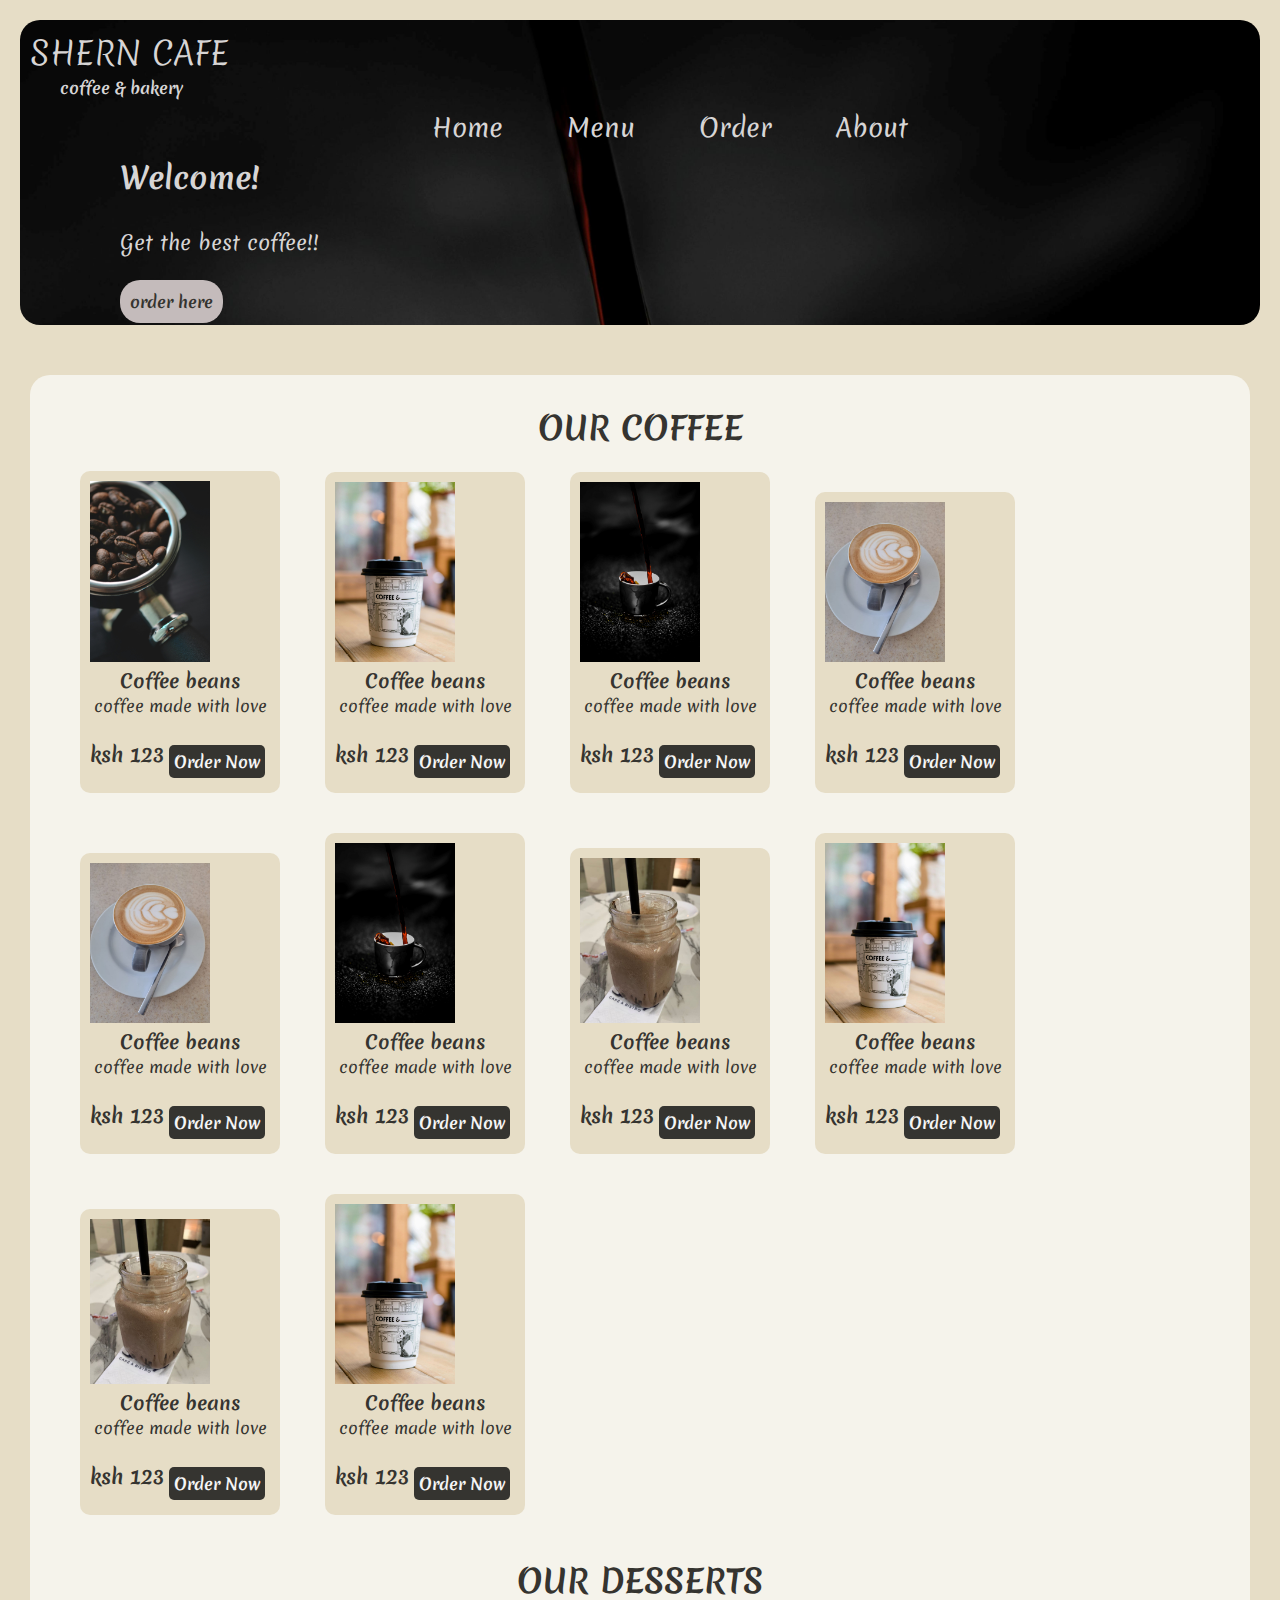
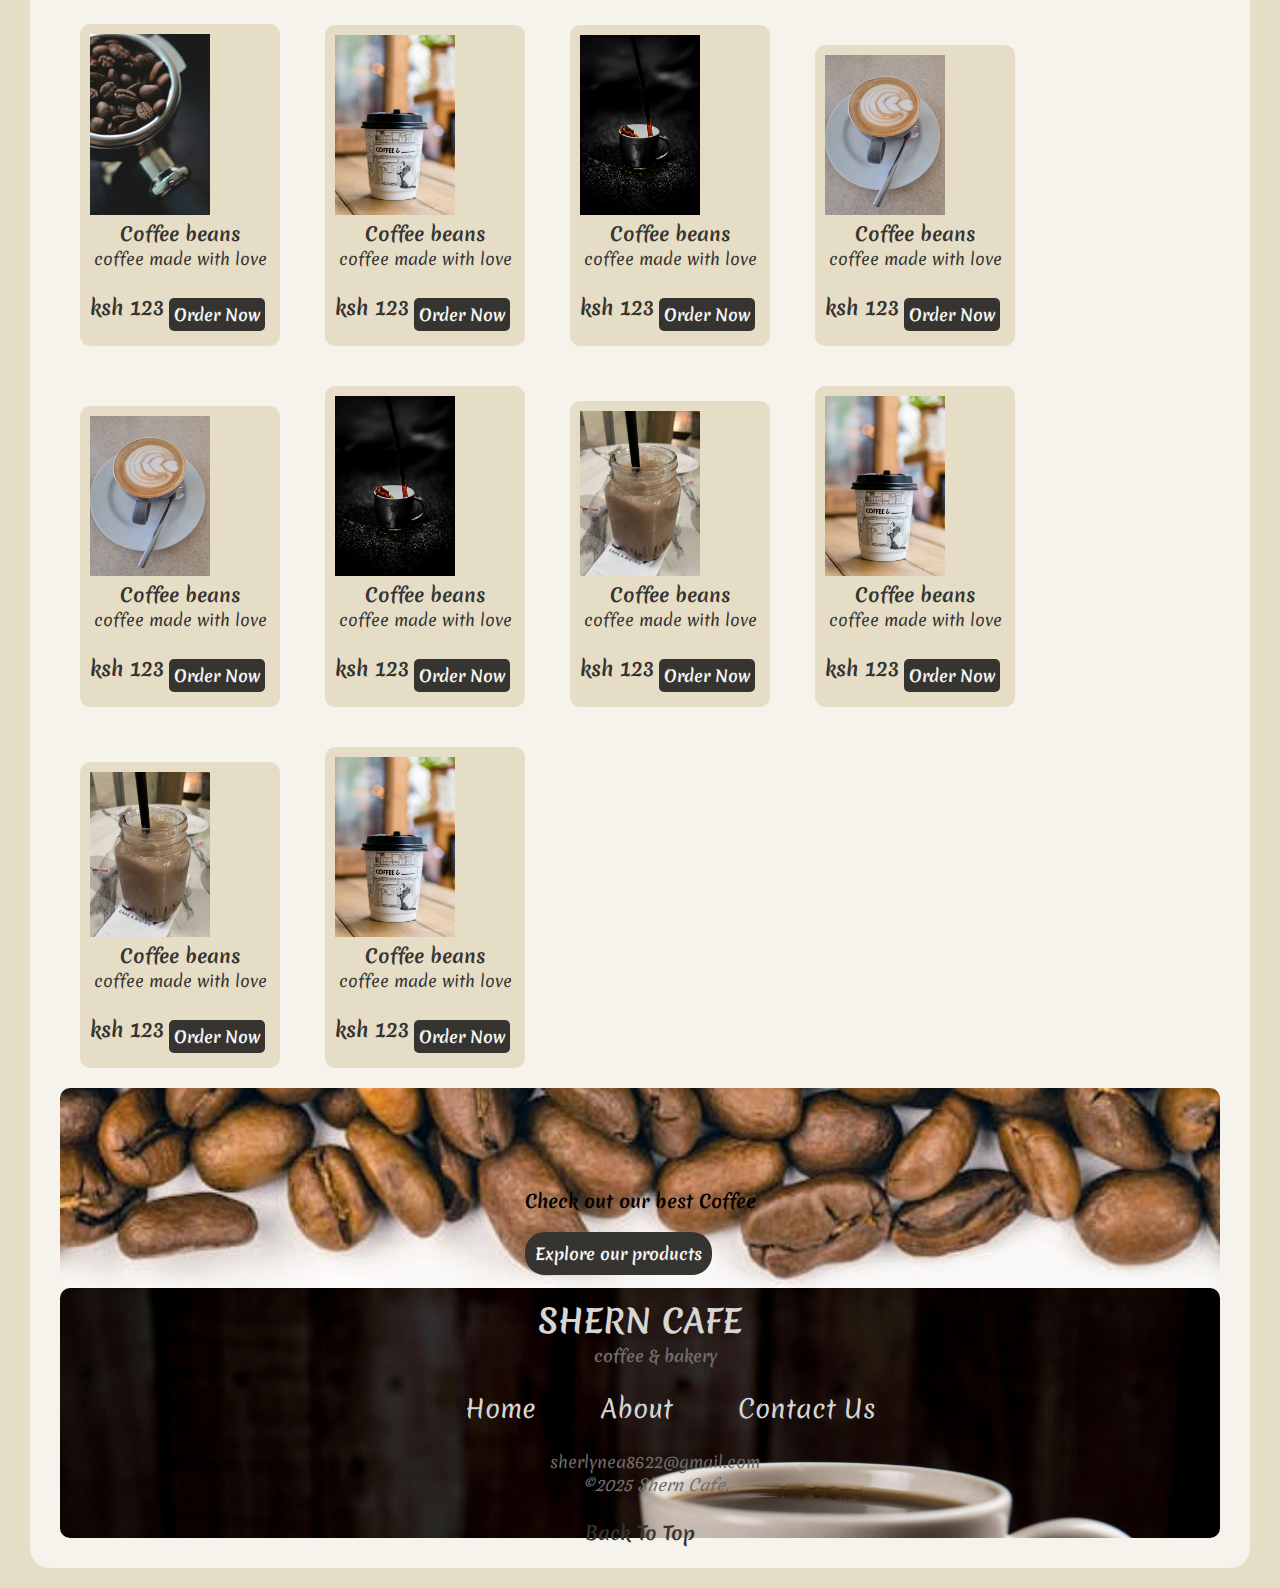
<file: index.html>
<!DOCTYPE html>
<html lang="en">
<head>
    <meta charset="UTF-8">
    <meta name="viewport" content="width=device-width, initial-scale=1.0">
    <title>Shern Cafe</title>
    <link rel="stylesheet" href="cafe.css">
    <link rel="stylesheet" href="https://fonts.googleapis.com/css?family=Merienda">
</head>
<body>

    <div class="navigation"> 
        <!-- logo -->
        <h1>SHERN CAFE </h1>
        <h4>coffee & bakery</h4>
    
        <!-- menu -->
         <nav>
                <ul>
                    <li id="logo"><a href="index.html">Home</a></li>
                    <li><a href="menu.html">Menu</a></li>
                    <li><a href="order.html">Order</a></li>
                    <li><a href="about.html">About</a></li>

                    <!-- No login page needed -->
                    <!-- <li>Login</li> -->
                </ul>
             </nav>
            

            <div class="info">
        <h2>Welcome!</h2>
        <br>
        <p>Get the best coffee!!
        <br>
        <br>
        <span>order here</span>
        </p>
    </div>
    </div>
    
    <!-- main -->
    <div class="main">

       <h1>OUR COFFEE</h1>

        <div class="contents">
            <img src="./Images/c1.jpg" alt="coffee picture1">
           <h3>Coffee beans</h3>
           <p>coffee made with love</p>
           <br>
            <span class="cash">ksh 123</span>
            <span class="items">Order Now</span>


       </div>

        <div class="contents">
            <img src="./Images/c2.jpg" alt="coffee picture1">
           <h3>Coffee beans</h3>
           <p>coffee made with love</p>
           <br>
           <span class="cash">ksh 123</span>
           <span class="items">Order Now</span>


       </div>

        <div class="contents">
            <img src="./Images/c3.jpg" alt="coffee picture1">
            <h3>Coffee beans</h3>
            <p>coffee made with love</p>
            <br>
            <span class="cash">ksh 123</span>
            <span class="items">Order Now</span>

        </div>

        <div class="contents">
            <img src="./Images/c6.jpg" alt="coffee picture1">
            <h3>Coffee beans</h3>
            <p>coffee made with love</p>
            <br>
            <span class="cash">ksh 123</span>
            <span class="items">Order Now</span>


        </div>

        <div class="contents">
            <img src="./Images/c6.jpg" alt="coffee picture1">
            <h3>Coffee beans</h3>
            <p>coffee made with love</p>
            <br>
            <span class="cash">ksh 123</span>
            <span class="items">Order Now</span>
        </div>

        <div class="contents">
            <img src="./Images/c3.jpg" alt="coffee picture1">
            <h3>Coffee beans</h3>
            <p>coffee made with love</p>
            <br>
            <span class="cash">ksh 123</span>
            <span class="items">Order Now</span>
        </div>
        
        <div class="contents">
            <img src="./Images/c8.jpg" alt="coffee picture1">
            <h3>Coffee beans</h3>
            <p>coffee made with love</p>
            <br>
            <span class="cash">ksh 123</span>
            <span class="items">Order Now</span>
        </div>

        <div class="contents">
            <img src="./Images/c2.jpg" alt="coffee picture1">
            <h3>Coffee beans</h3>
            <p>coffee made with love</p>
            <br>
            <span class="cash">ksh 123</span>
            <span class="items">Order Now</span>
        </div>
        <div class="contents">
            <img src="./Images/c8.jpg" alt="coffee picture1">
            <h3>Coffee beans</h3>
            <p>coffee made with love</p>
            <br>
            <span class="cash">ksh 123</span>
            <span class="items">Order Now</span>
        </div>

        <div class="contents">
            <img src="./Images/c2.jpg" alt="coffee picture1">
            <h3>Coffee beans</h3>
            <p>coffee made with love</p>
            <br>
            <span class="cash">ksh 123</span>
            <span class="items">Order Now</span>
        </div>

        <br>
        <br>
        <h1>OUR DESSERTS</h1>

        <div class="contents">
            <img src="./Images/c1.jpg" alt="coffee picture1">
           <h3>Coffee beans</h3>
           <p>coffee made with love</p>
           <br>
            <span class="cash">ksh 123</span>
            <span class="items">Order Now</span>
        </div>

        <div class="contents">
            <img src="./Images/c2.jpg" alt="coffee picture1">
           <h3>Coffee beans</h3>
           <p>coffee made with love</p>
           <br>
           <span class="cash">ksh 123</span>
           <span class="items">Order Now</span>
        </div>

        <div class="contents">
            <img src="./Images/c3.jpg" alt="coffee picture1">
            <h3>Coffee beans</h3>
            <p>coffee made with love</p>
            <br>
            <span class="cash">ksh 123</span>
            <span class="items">Order Now</span>
        </div>

        <div class="contents">
            <img src="./Images/c6.jpg" alt="coffee picture1">
            <h3>Coffee beans</h3>
            <p>coffee made with love</p>
            <br>
            <span class="cash">ksh 123</span>
            <span class="items">Order Now</span>

        </div>

        <div class="contents">
            <img src="./Images/c6.jpg" alt="coffee picture1">
            <h3>Coffee beans</h3>
            <p>coffee made with love</p>
            <br>
            <span class="cash">ksh 123</span>
            <span class="items">Order Now</span>
        </div>

        <div class="contents">
            <img src="./Images/c3.jpg" alt="coffee picture1">
            <h3>Coffee beans</h3>
            <p>coffee made with love</p>
            <br>
            <span class="cash">ksh 123</span>
            <span class="items">Order Now</span>
        </div>
        
        <div class="contents">
            <img src="./Images/c8.jpg" alt="coffee picture1">
            <h3>Coffee beans</h3>
            <p>coffee made with love</p>
            <br>
            <span class="cash">ksh 123</span>
            <span class="items">Order Now</span>
        </div>

        <div class="contents">
            <img src="./Images/c2.jpg" alt="coffee picture1">
            <h3>Coffee beans</h3>
            <p>coffee made with love</p>
            <br>
            <span class="cash">ksh 123</span>
            <span class="items">Order Now</span>
        </div>

        <div class="contents">
            <img src="./Images/c8.jpg" alt="coffee picture1">
            <h3>Coffee beans</h3>
            <p>coffee made with love</p>
            <br>
            <span class="cash">ksh 123</span>
            <span class="items">Order Now</span>
        </div>

        <div class="contents">
            <img src="./Images/c2.jpg" alt="coffee picture1">
            <h3>Coffee beans</h3>
            <p>coffee made with love</p>
            <br>
            <span class="cash">ksh 123</span>
            <span class="items">Order Now</span>
        </div>

<!-- middle image -->
        <div class="image">
        <p>Check out our best Coffee
        <br>
        <br>
        <span>Explore our products</span>
        </p>
        </div>
        
        <!-- footer -->
        <footer class="footer">
            <!-- logo -->
            <h1>SHERN CAFE </h1>
            <h4>coffee & bakery</h4>
            <br>
            <!-- github link 
             -->
            <ul>
                <li><a href="index.html">Home</a></li>
                <li><a href="about.html">About</a></li>
                <li><a href="contact.html">Contact Us</a></li>
            </ul>
            <br>
            <p>sherlynea8622@gmail.com</p>
            <p><i>&copy;2025 Shern Cafe.</i></p>
            <br>
            <h3><a href="#logo">Back To Top</a></h3>
        </footer>
     </div>
 
</body>


</html>
</file>
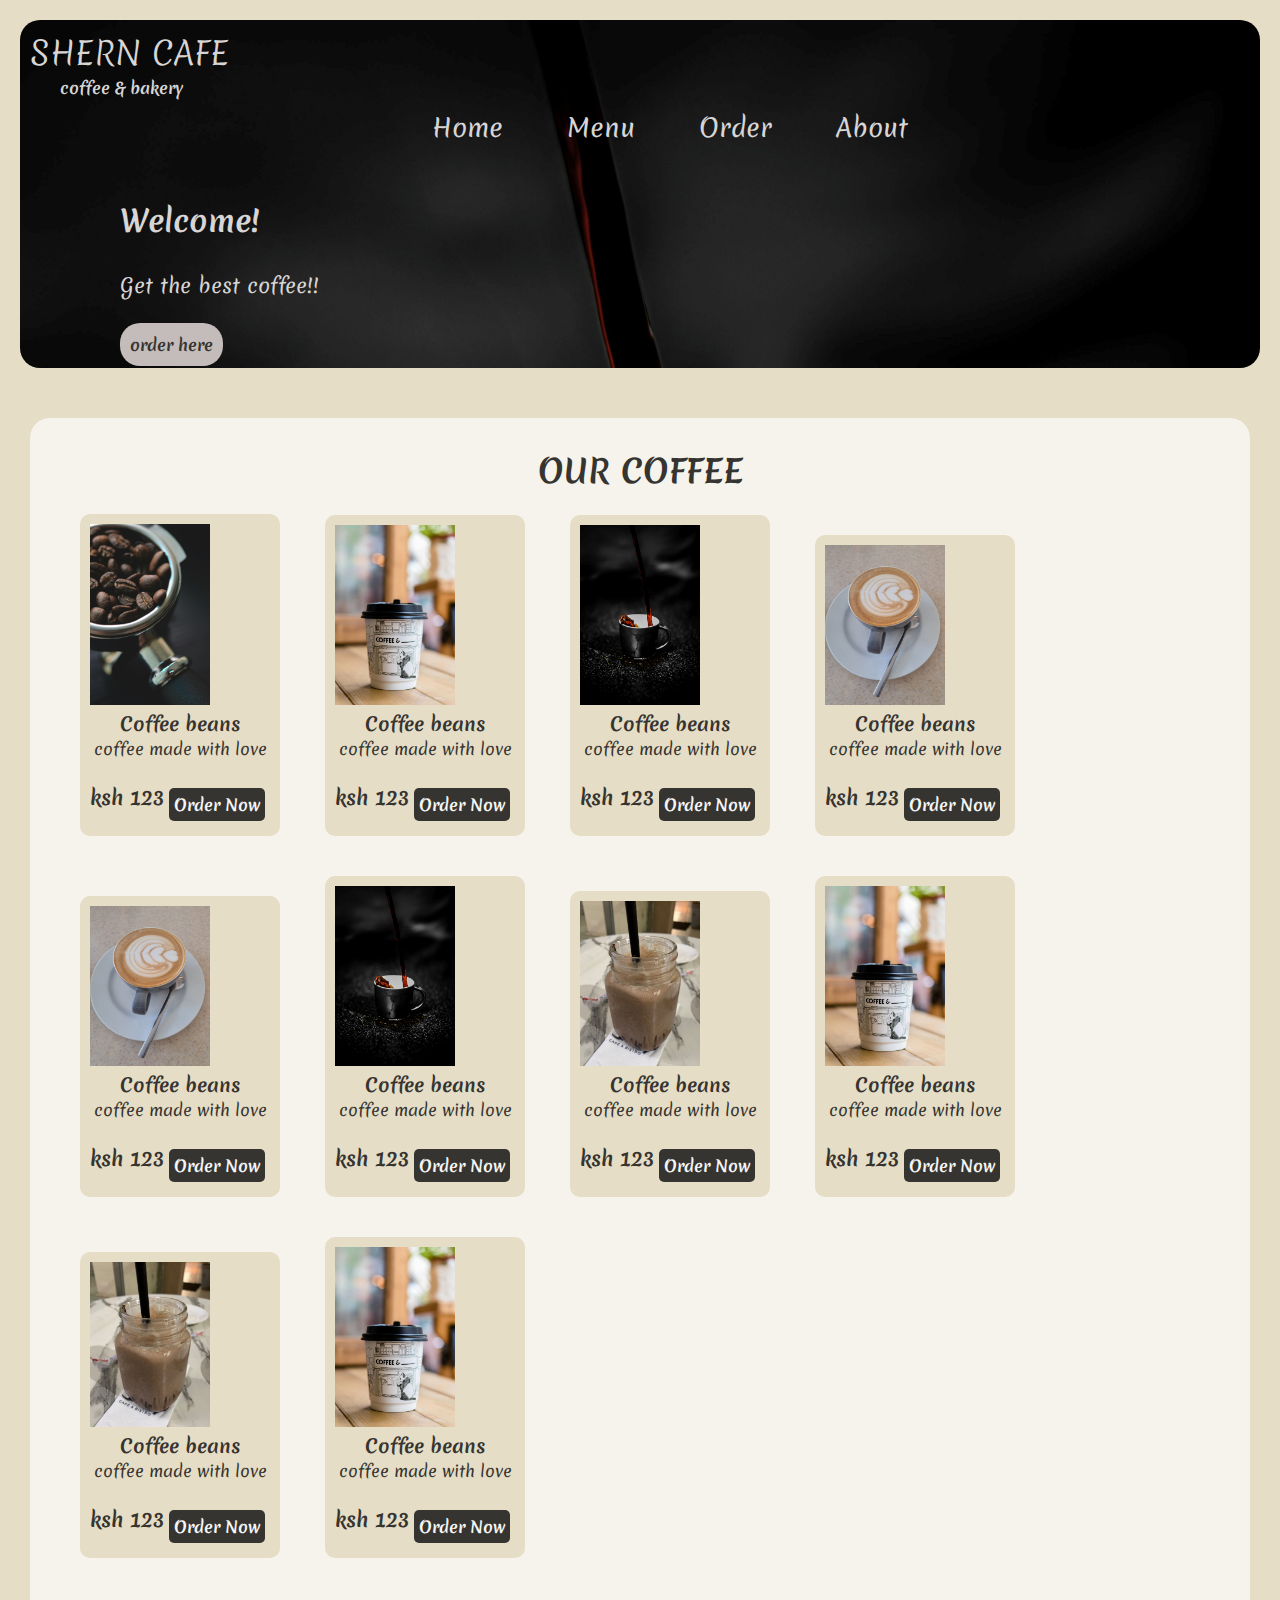
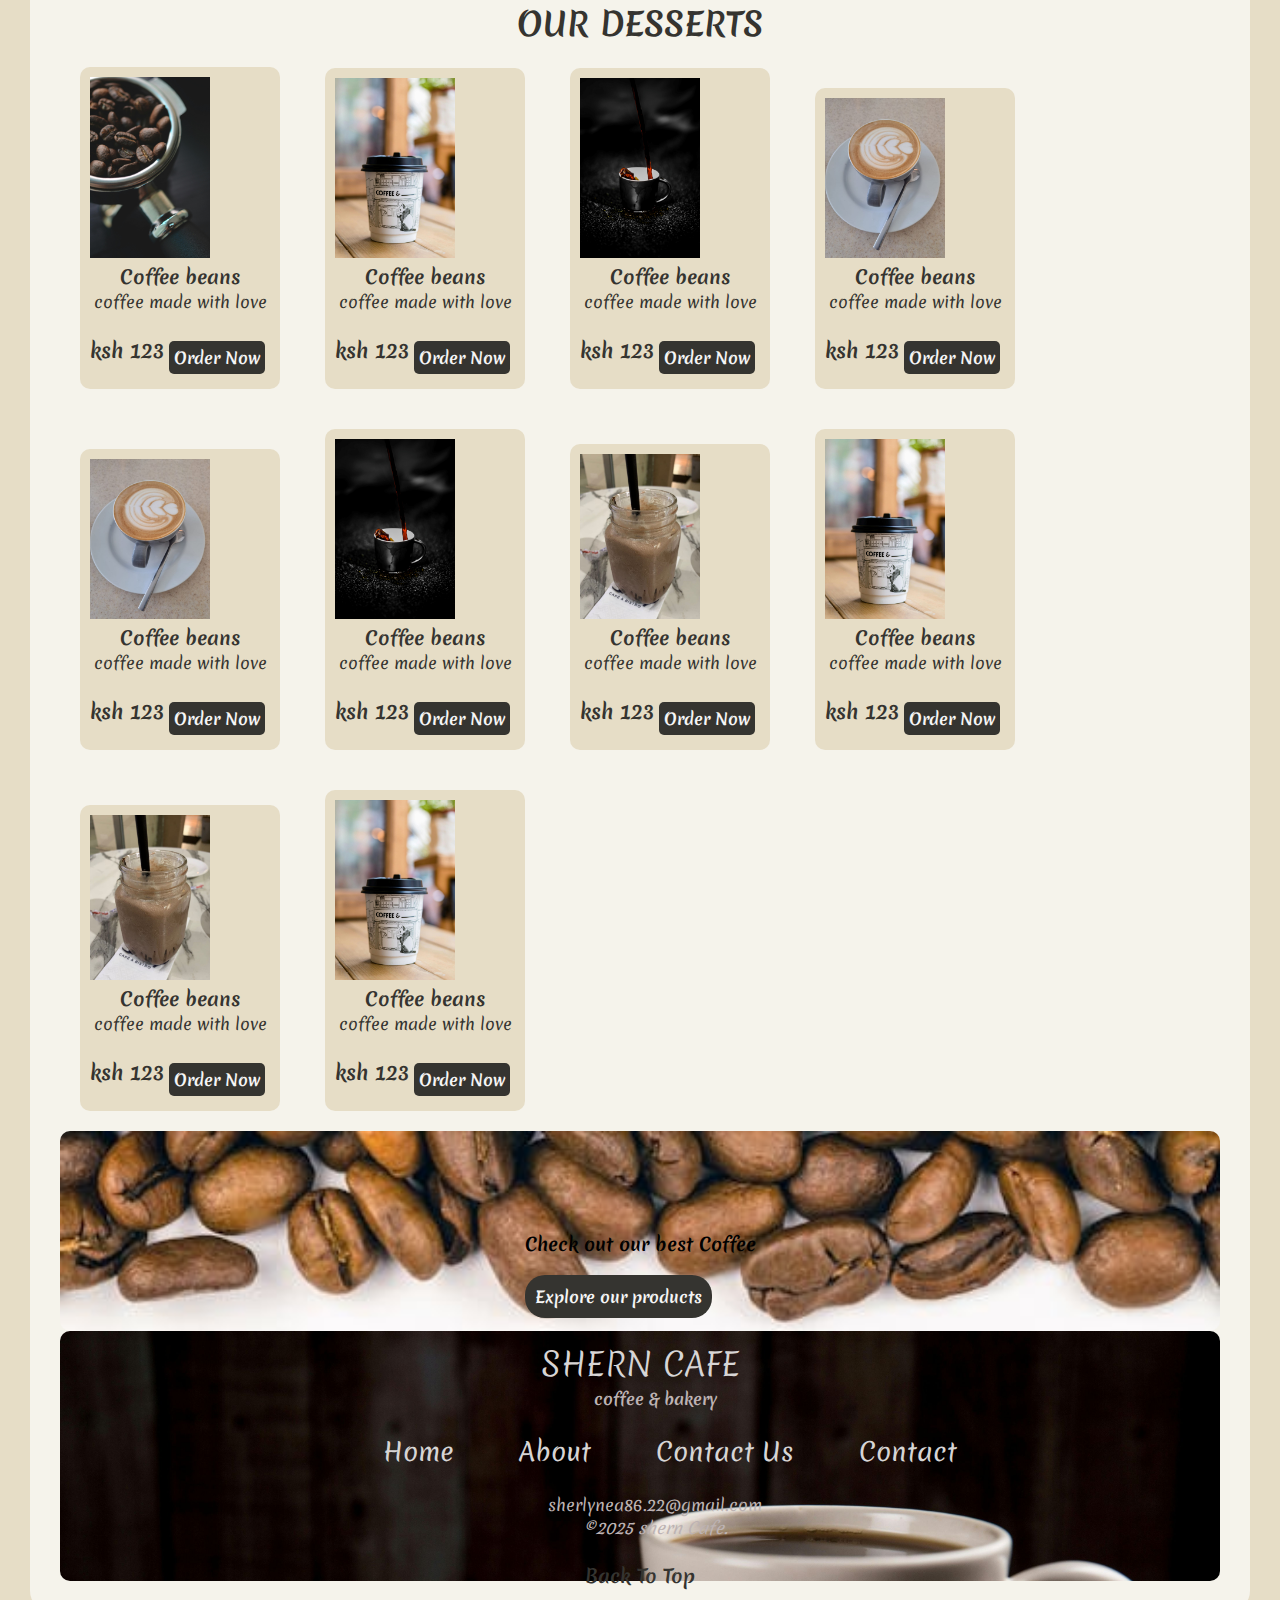
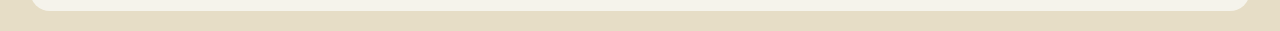
<file: cafehtml/index.html>
<!DOCTYPE html>
<html lang="en">
<head>
    <meta charset="UTF-8">
    <meta name="viewport" content="width=device-width, initial-scale=1.0">
    <title>Shern Cafe</title>
    <link rel="stylesheet" href="cafe.css">
    <link rel="stylesheet" href="https://fonts.googleapis.com/css?family=Merienda">
</head>
<body>

    <div class="navigation"> 
        <!-- logo -->
        <h1>SHERN CAFE </h1>
        <h4>coffee & bakery</h4>
    
        <!-- menu -->
         <nav>
                <ul>
                    <li id="logo"><a href="index.html">Home</a></li>
                    <li><a href="menu.html">Menu</a></li>
                    <li><a href="order.html">Order</a></li>
                    <li><a href="about.html">About</a></li>

                    <!-- No login page needed -->
                    <!-- <li>Login</li> -->
                </ul>
             </nav>
            
    <div class="info">
        <h2>Welcome!</h2>
        <br>
        <p>Get the best coffee!!
        <br>
        <br>
        <span>order here</span>
        </p>
    </div>
    </div>
    
    <!-- main -->
    <div class="main">
        <h1>OUR COFFEE</h1>

        <div class="contents">
            <img src="./Images/c1.jpg" alt="coffee picture1">
           <h3>Coffee beans</h3>
           <p>coffee made with love</p>
           <br>
            <span class="cash">ksh 123</span>
            <span class="order">Order Now</span>
        </div>

        <div class="contents">
            <img src="./Images/c2.jpg" alt="coffee picture1">
           <h3>Coffee beans</h3>
           <p>coffee made with love</p>
           <br>
           <span class="cash">ksh 123</span>
           <span class="order">Order Now</span>
        </div>

        <div class="contents">
            <img src="./Images/c3.jpg" alt="coffee picture1">
            <h3>Coffee beans</h3>
            <p>coffee made with love</p>
            <br>
            <span class="cash">ksh 123</span>
            <span class="order">Order Now</span>
        </div>

        <div class="contents">
            <img src="./Images/c6.jpg" alt="coffee picture1">
            <h3>Coffee beans</h3>
            <p>coffee made with love</p>
            <br>
            <span class="cash">ksh 123</span>
            <span class="order">Order Now</span>

        </div>

        <div class="contents">
            <img src="./Images/c6.jpg" alt="coffee picture1">
            <h3>Coffee beans</h3>
            <p>coffee made with love</p>
            <br>
            <span class="cash">ksh 123</span>
            <span class="order">Order Now</span>
        </div>

        <div class="contents">
            <img src="./Images/c3.jpg" alt="coffee picture1">
            <h3>Coffee beans</h3>
            <p>coffee made with love</p>
            <br>
            <span class="cash">ksh 123</span>
            <span class="order">Order Now</span>
        </div>
        
        <div class="contents">
            <img src="./Images/c8.jpg" alt="coffee picture1">
            <h3>Coffee beans</h3>
            <p>coffee made with love</p>
            <br>
            <span class="cash">ksh 123</span>
            <span class="order">Order Now</span>
        </div>

        <div class="contents">
            <img src="./Images/c2.jpg" alt="coffee picture1">
            <h3>Coffee beans</h3>
            <p>coffee made with love</p>
            <br>
            <span class="cash">ksh 123</span>
            <span class="order">Order Now</span>
        </div>
        <div class="contents">
            <img src="./Images/c8.jpg" alt="coffee picture1">
            <h3>Coffee beans</h3>
            <p>coffee made with love</p>
            <br>
            <span class="cash">ksh 123</span>
            <span class="order">Order Now</span>
        </div>

        <div class="contents">
            <img src="./Images/c2.jpg" alt="coffee picture1">
            <h3>Coffee beans</h3>
            <p>coffee made with love</p>
            <br>
            <span class="cash">ksh 123</span>
            <span class="order">Order Now</span>
        </div>

        <br>
        <br>
        <h1>OUR DESSERTS</h1>

        <div class="contents">
            <img src="./Images/c1.jpg" alt="coffee picture1">
           <h3>Coffee beans</h3>
           <p>coffee made with love</p>
           <br>
            <span class="cash">ksh 123</span>
            <span class="order">Order Now</span>
        </div>

        <div class="contents">
            <img src="./Images/c2.jpg" alt="coffee picture1">
           <h3>Coffee beans</h3>
           <p>coffee made with love</p>
           <br>
           <span class="cash">ksh 123</span>
           <span class="order">Order Now</span>
        </div>

        <div class="contents">
            <img src="./Images/c3.jpg" alt="coffee picture1">
            <h3>Coffee beans</h3>
            <p>coffee made with love</p>
            <br>
            <span class="cash">ksh 123</span>
            <span class="order">Order Now</span>
        </div>

        <div class="contents">
            <img src="./Images/c6.jpg" alt="coffee picture1">
            <h3>Coffee beans</h3>
            <p>coffee made with love</p>
            <br>
            <span class="cash">ksh 123</span>
            <span class="order">Order Now</span>

        </div>

        <div class="contents">
            <img src="./Images/c6.jpg" alt="coffee picture1">
            <h3>Coffee beans</h3>
            <p>coffee made with love</p>
            <br>
            <span class="cash">ksh 123</span>
            <span class="order">Order Now</span>
        </div>

        <div class="contents">
            <img src="./Images/c3.jpg" alt="coffee picture1">
            <h3>Coffee beans</h3>
            <p>coffee made with love</p>
            <br>
            <span class="cash">ksh 123</span>
            <span class="order">Order Now</span>
        </div>
        
        <div class="contents">
            <img src="./Images/c8.jpg" alt="coffee picture1">
            <h3>Coffee beans</h3>
            <p>coffee made with love</p>
            <br>
            <span class="cash">ksh 123</span>
            <span class="order">Order Now</span>
        </div>

        <div class="contents">
            <img src="./Images/c2.jpg" alt="coffee picture1">
            <h3>Coffee beans</h3>
            <p>coffee made with love</p>
            <br>
            <span class="cash">ksh 123</span>
            <span class="order">Order Now</span>
        </div>

        <div class="contents">
            <img src="./Images/c8.jpg" alt="coffee picture1">
            <h3>Coffee beans</h3>
            <p>coffee made with love</p>
            <br>
            <span class="cash">ksh 123</span>
            <span class="order">Order Now</span>
        </div>

        <div class="contents">
            <img src="./Images/c2.jpg" alt="coffee picture1">
            <h3>Coffee beans</h3>
            <p>coffee made with love</p>
            <br>
            <span class="cash">ksh 123</span>
            <span class="order">Order Now</span>
        </div>

<!-- middle image -->
        <div class="image">
        <p>Check out our best Coffee
        <br>
        <br>
        <span>Explore our products</span>
        </p>
        </div>
        
        <!-- footer -->
        <footer class="footer">
            <!-- logo -->
            <h1>SHERN CAFE </h1>
            <h4>coffee & bakery</h4>
            <br>
            <!-- github link 
             -->
            <ul>
                <li><a href="index.html">Home</a></li>
                <li><a href="about.html">About</a></li>
                <li><a href="contact.html">Contact Us</a></li>
                <li><a href="sherlyneag+8622@gmail.com">Contact</a></li>
            </ul>
            <br>
            <p>sherlynea86.22@gmail.com</p>
            <p><i>&copy;2025 shern Cafe.</i></p>
            <br>
            <h3><a href="#logo">Back To Top</a></h3>
        </footer>
     </div>
 
</body>


</html>
</file>
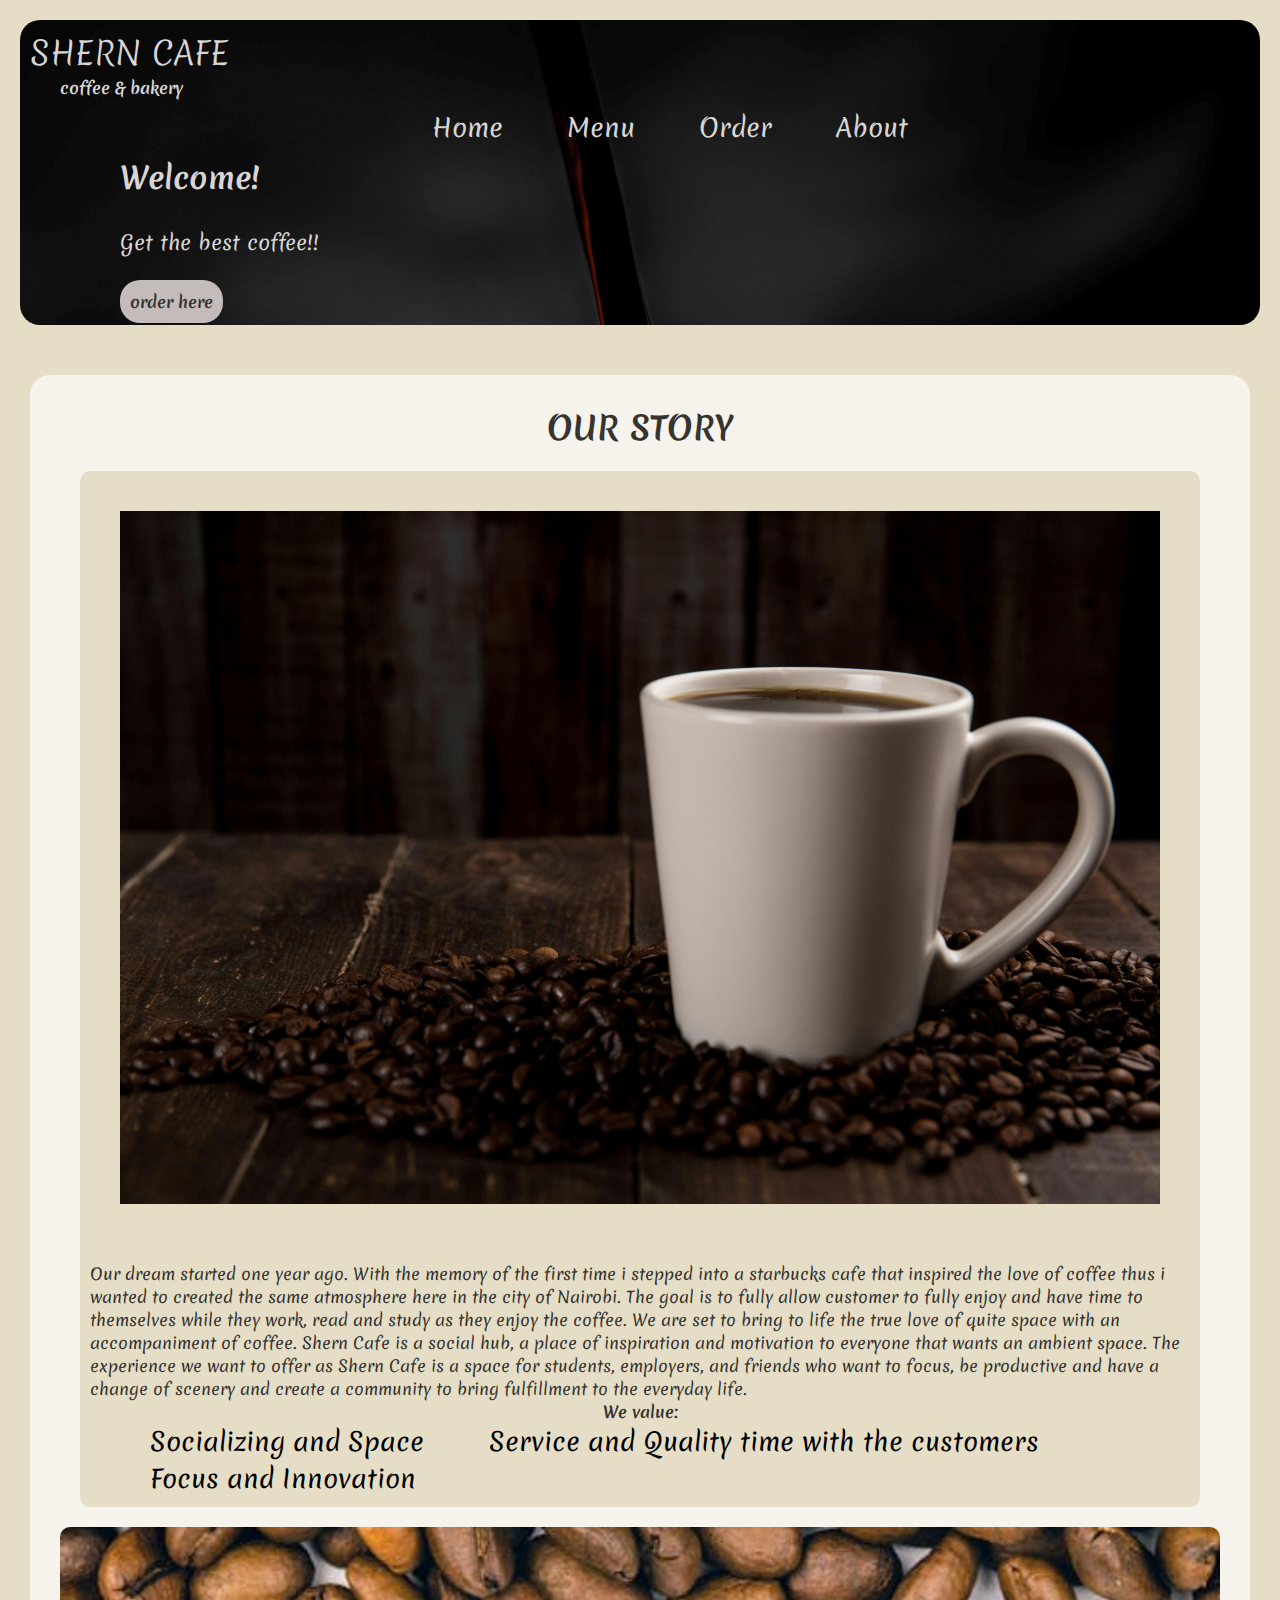
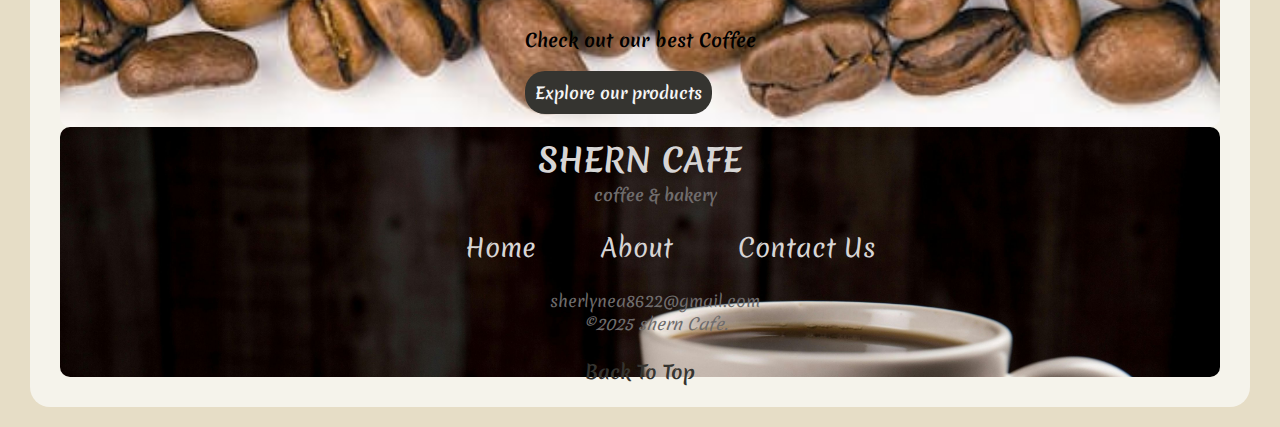
<file: about.html>
<!DOCTYPE html>
<html lang="en">
<head>
    <meta charset="UTF-8">
    <meta name="viewport" content="width=device-width, initial-scale=1.0">
    <title>About</title>
    <link rel="stylesheet" href="cafe.css">
    <link rel="stylesheet" href="https://fonts.googleapis.com/css?family=Merienda">
</head>
<body>
        <div class="navigation"> 
            <!-- logo -->
            <h1>SHERN CAFE </h1>
            <h4>coffee & bakery</h4>
        
            <!-- menu -->
             <nav>
                    <ul>
                        <li id="logo"><a href="index.html">Home</a></li>
                        <li><a href="menu.html">Menu</a></li>
                        <li><a href="order.html">Order</a></li>
                        <li><a href="about.html">About</a></li>
    
                        <!-- No login page needed -->
                        <!-- <li>Login</li> -->
                    </ul>
                 </nav>
                
        <div class="info">
            <h2>Welcome!</h2>
            <br>
            <p>Get the best coffee!!
            <br>
            <br>
            <span>order here</span>
            </p>
        </div>
        </div>
        
        <!-- main -->
        <div class="main">
            <h1>OUR STORY</h1>
    
            <div class="contents">
                <div class="about">
                    <div class="coffee1"><img src="./Images/f1.jpg" alt="coffee picture1">
                    </div>
                <br>
                <p>Our dream started one year ago. With the memory of the first time i stepped into a starbucks cafe that inspired the love of coffee thus i wanted to created the same atmosphere here in the city of Nairobi. The goal is to fully allow customer  to fully enjoy and have time to themselves while they work, read and study as they enjoy the coffee. We are set to bring to life the true love of quite space with an accompaniment of coffee. Shern Cafe is a social hub, a place of inspiration and motivation to everyone that wants an ambient space. The experience we want to offer as Shern Cafe is a space for students, employers, and friends who want to focus, be productive and have a change of scenery and create a community to bring fulfillment to the everyday life.
                    <br>
                    <p><b>We value:</b></p>
                    <ol type="1">
                    <li>Socializing and Space</li>
                    <li>Service and Quality time with the customers</li>
                    <li>Focus and Innovation</li>
                    </ol> 
                </p>
                </div>
            </div>
    
    <!-- middle image -->
            <div class="image">
            <p>Check out our best Coffee
            <br>
            <br>
            <span>Explore our products</span>
            </p>
            </div>
            
            <!-- footer -->
            <footer class="footer">
                <!-- logo -->
                <h1>SHERN CAFE </h1>
                <h4>coffee & bakery</h4>
                <br>
                <!-- github link 
                 -->
                <ul>
                    <li><a href="index.html">Home</a></li>
                    <li><a href="about.html">About</a></li>
                    <li><a href="contact.html">Contact Us</a></li>
        
                </ul>
                <br>
                <p>sherlynea8622@gmail.com</p>
                <p><i>&copy;2025 shern Cafe.</i></p>
                <br>
                <h3><a href="#logo">Back To Top</a></h3>
            </footer>
         </div>
     
    </body>
    
    
    </html>
</file>
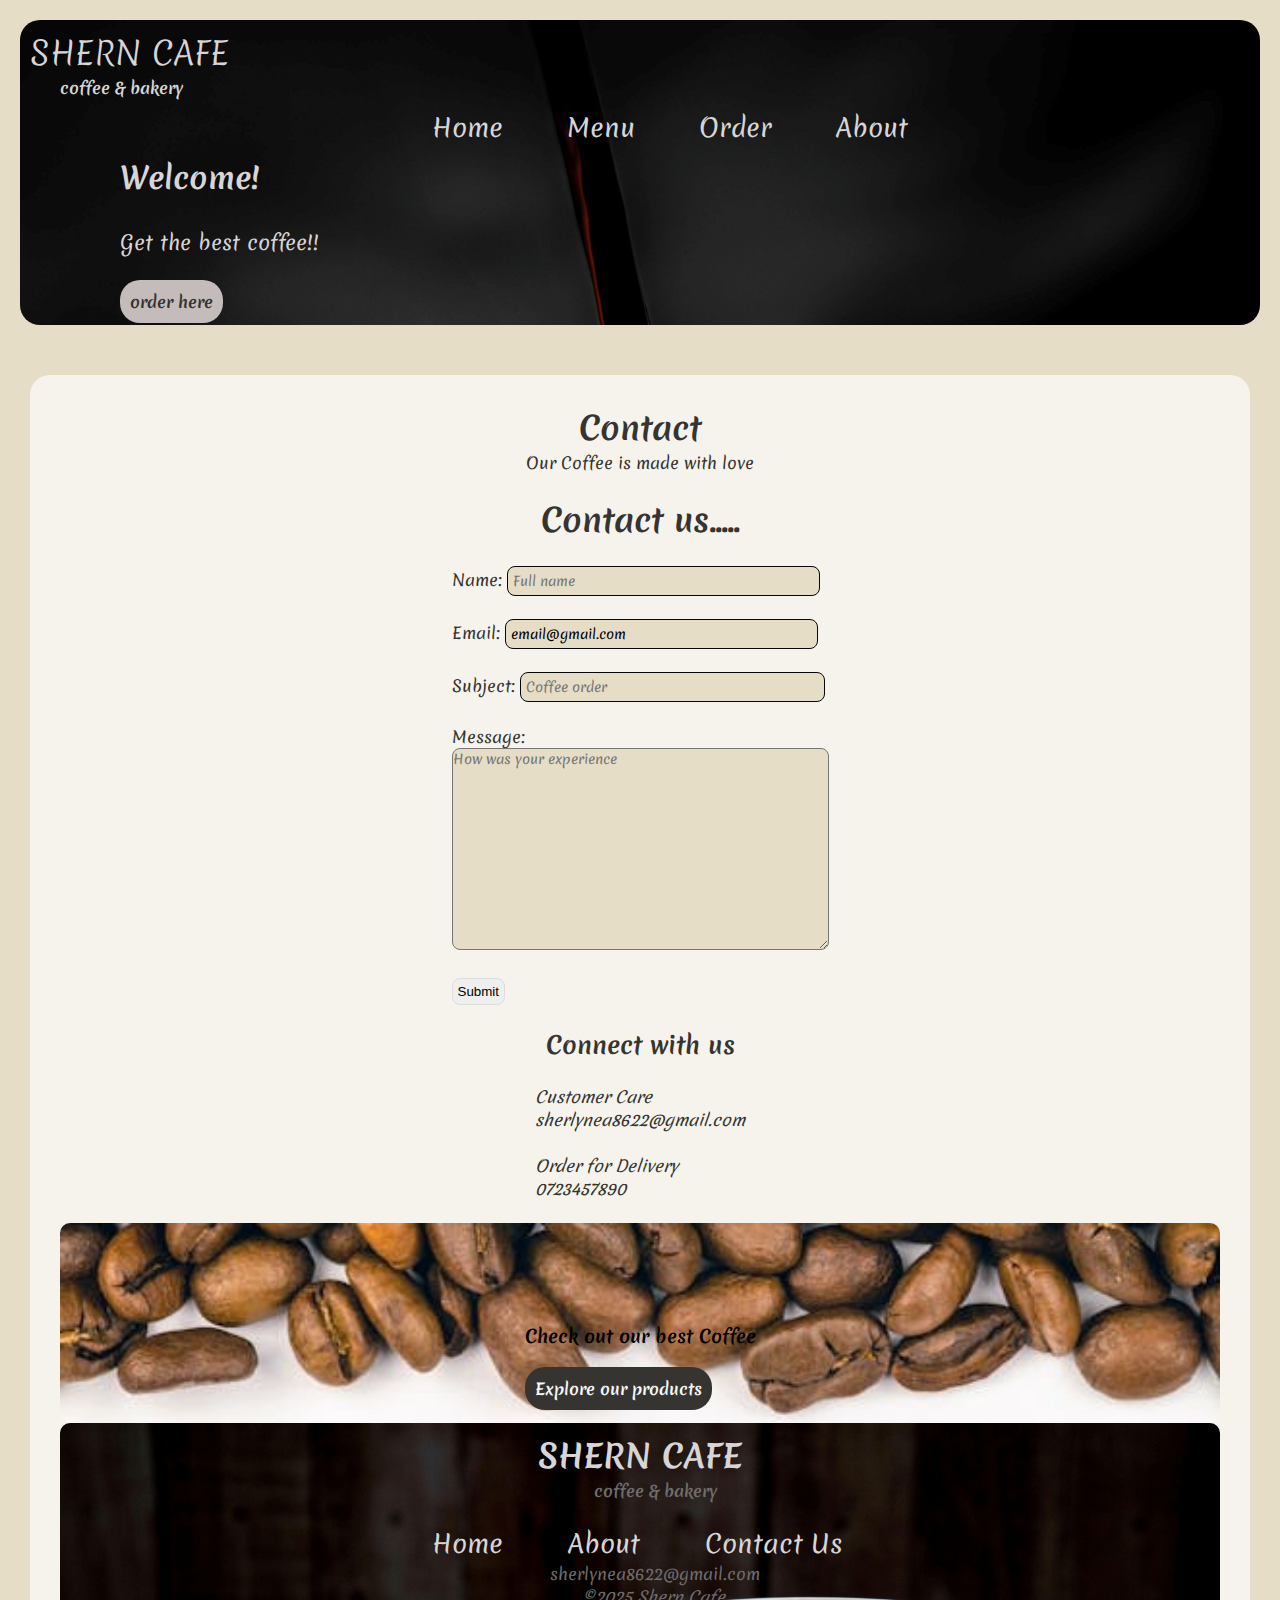
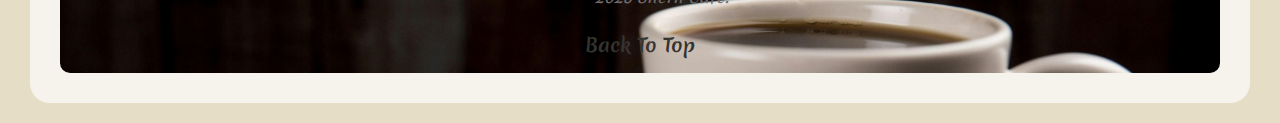
<file: contact.html>
<!DOCTYPE html>
<html lang="en">
<head>
    <meta charset="UTF-8">
    <meta name="viewport" content="width=device-width, initial-scale=1.0">
    <title>contact</title>
    <link rel="stylesheet" href="cafe.css">
    <link rel="stylesheet" href="https://fonts.googleapis.com/css?family=Merienda">
</head>
<body>

    <div class="navigation"> 
        <!-- logo -->
        <h1>SHERN CAFE </h1>
        <h4>coffee & bakery</h4>
    
        <!-- menu -->
         <nav>
                <ul>
                    <li id="logo"><a href="index.html">Home</a></li>
                    <li><a href="menu.html">Menu</a></li>
                    <li><a href="order.html">Order</a></li>
                    <li><a href="about.html">About</a></li>

                    <!-- No login page needed -->
                    <!-- <li>Login</li> -->
                </ul>
             </nav>
            
    <div class="info">
        <h2>Welcome!</h2>
        <br>
        <p>Get the best coffee!!
        <br>
        <br>
        <span>order here</span>
        </p>
    </div>
    </div>
    
    <!-- main -->
    <div class="main">
        <div class="contact">
        <h1>Contact</h1>
        <p>Our Coffee is made with love</p>
        <br>
                <h1>Contact us.....</h1>
                <br>
        <!-- contact form -->
         <form action="contact-form">
            <label for="name">Name:</label>
            <input type="text" name="name" id="name" size="36" placeholder="Full name">
            <br>
            <br>
            <label for="email">Email:</label>
            <input type="text" name="email" value="email@gmail.com" id="email" size="36">
            <br>
            <br>
            <label for="subject">Subject:</label>
            <input type="text" name="subject" id="subject" size="35" height="100" placeholder="Coffee order">
            <br>
            <br>
            <label for="message">Message:</label>
            <br>
            <textarea name="message" id="message"  cols="45" rows="10" placeholder="How was your experience"></textarea>
            <br>
            <br>
        <button id="submit">Submit</button>
         </form>
         
         <br>
         <h2>Connect with us</h2>
         <br>
         <p><i>Customer Care</i> <br><i>sherlynea8622@gmail.com</i>
        <br>
        <br>
        <i>Order for Delivery</i> <br><i>0723457890</i></p>
        </div>
        <br>
<!-- middle image -->
        <div class="image">
        <p>Check out our best Coffee
        <br>
        <br>
        <span>Explore our products</span>
        </p>
        </div>
        
        <!-- footer -->
        <footer class="footer">
            <!-- logo -->
            <h1>SHERN CAFE </h1>
            <h4>coffee & bakery</h4>
            <br>
            <!-- github link 
             -->
            <ul>
                <li><a href="index.html">Home</a></li>
                <li><a href="about.html">About</a></li>
                <li><a href="contact.html">Contact Us</a></li>
                <li></li>
            </ul>
            <p>sherlynea8622@gmail.com</p>
            <p><i>&copy;2025 Shern Cafe.</i></p>
            <br>
            <h3><a href="#logo">Back To Top</a></h3>
        </footer>
     </div>
 
</body>


</html>
</file>
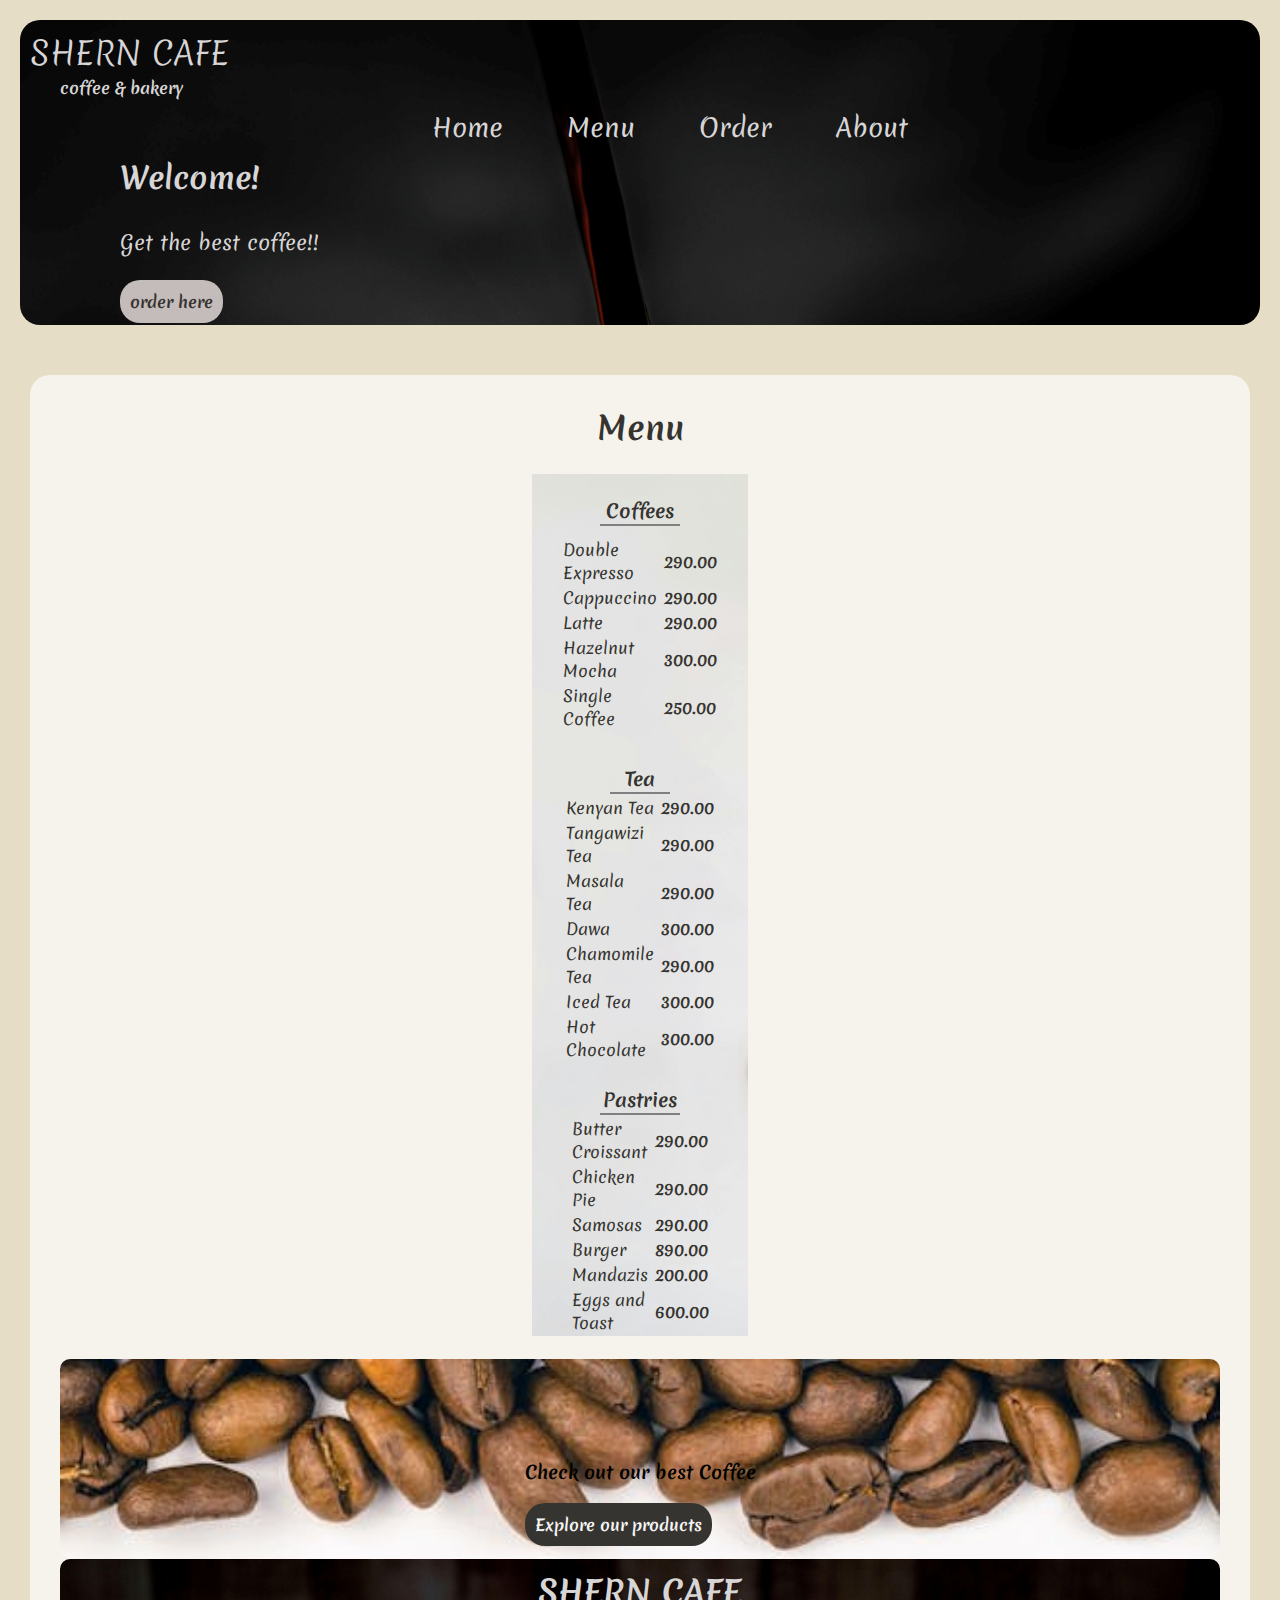
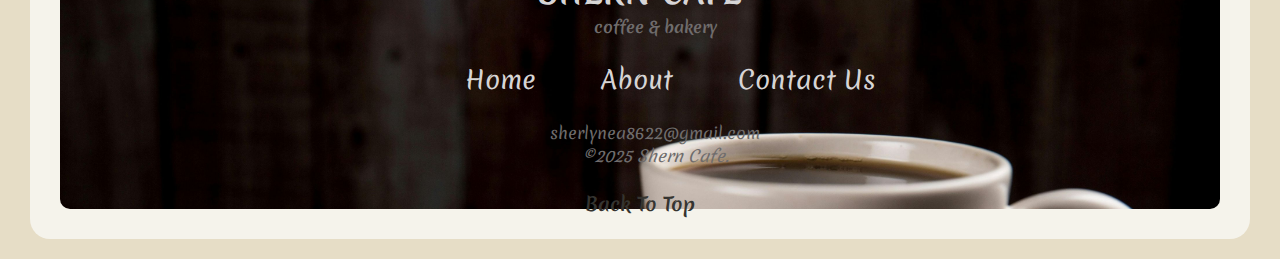
<file: menu.html>
<!DOCTYPE html>
<html lang="en">
<head>
    <meta charset="UTF-8">
    <meta name="viewport" content="width=device-width, initial-scale=1.0">
    <title>menu</title>
    <link rel="stylesheet" href="cafe.css">
    <link rel="stylesheet" href="https://fonts.googleapis.com/css?family=Merienda">
</head>
<body>

    <div class="navigation"> 
        <!-- logo -->
        <h1>SHERN CAFE </h1>
        <h4>coffee & bakery</h4>
        <!-- menu -->
         <nav>
                <ul>
                    <li id="logo"><a href="index.html">Home</a></li>
                    <li><a href="menu.html">Menu</a></li>
                    <li><a href="order.html">Order</a></li>
                    <li><a href="about.html">About</a></li>
                </ul>
             </nav>
            
    <div class="info">
        <h2>Welcome!</h2>
        <br>
        <p>Get the best coffee!!
        <br>
        <br>
        <span>order here</span>
        </p>
    </div>
    </div>
    
    <!-- main -->
    <div class="main">
        <h1>Menu</h1>
        <br>
        <div class="menu">
    <br>
    <h3>Coffees</h3>
    <hr style="width:80px;">
    <table style="width:50%;padding:10px;">
        <tr>
        <td>Double Expresso</td>
        <td><b>&nbsp;290.00</b></td>
        </tr>
        <tr>
        <td>Cappuccino</td>
        <td><b>&nbsp;290.00</b></td>
        </tr>
        <tr>
        <td>Latte</td>
        <td><b>&nbsp;290.00</b></td>
        </tr>
        <tr>
        <td>Hazelnut Mocha</td>
        <td><b>&nbsp;300.00</b></td>
        </tr>
        <tr>
        <td>Single Coffee</td>
        <td><b>&nbsp;250.00</b></td>
        </tr>
        </table>
        <br>
<!-- teas  -->
  <h3>Tea</h3>
  <hr style="width:60px;">
    <table style = "width:50%">
        <tr>
        <td>Kenyan Tea</td>
        <td><b>&nbsp;290.00</b></td>
        </tr>
        <tr>
        <td>Tangawizi Tea</td>
        <td><b>&nbsp;290.00</b></td>
        </tr>
        <tr>
        <td>Masala Tea</td>
        <td><b>&nbsp;290.00</b></td>
        </tr>
        <tr>
        <td>Dawa</td>
        <td><b>&nbsp;300.00</b></td>
        </tr>
        <tr>
        <td>Chamomile Tea</td>
        <td><b>&nbsp;290.00</b></td>
        </tr>
        <tr>
        <td>Iced Tea</td>
        <td><b>&nbsp;300.00</b></td>
        </tr>
        <tr>
        <td>Hot Chocolate</td>
        <td><b>&nbsp;300.00</b></td>
        </tr>
  </table>
  <br>
  <!-- pastries  -->
  <h3>Pastries</h3>
  <hr style="width:80px;">
    <table style="width:50%">
        <tr>
        <td>Butter Croissant</td>
        <td><b>&nbsp;290.00</b></td>
        </tr>
        <tr>
        <td>Chicken Pie</td>
        <td><b>&nbsp;290.00</b></td>
        </tr>
        <tr>
        <td>Samosas</td>
        <td><b>&nbsp;290.00</b></td>
        </tr>
        <tr>
        <td>Burger</td>
        <td><b>&nbsp;890.00</b></td>
        </tr>
        <tr>
        <td>Mandazis</td>
        <td><b>&nbsp;200.00</b></td>
        </tr>
        <tr>
        <td>Eggs and Toast</td>
        <td><b>&nbsp;600.00</b></td>
        </tr>
  </table>
</div>

<br>
<!-- middle image -->
        <div class="image">
        <p>Check out our best Coffee
        <br>
        <br>
        <span>Explore our products</span>
        </p>
        </div>
        
        <!-- footer -->
        <footer class="footer">
            <!-- logo -->
            <h1>SHERN CAFE </h1>
            <h4>coffee & bakery</h4>
            <br>
            <!-- github link 
             -->
            <ul>
                <li><a href="index.html">Home</a></li>
                <li><a href="about.html">About</a></li>
                <li><a href="contact.html">Contact Us</a></li>
            </ul>
            <br>

            <p>sherlynea8622@gmail.com</p>
            <p><i>&copy;2025 Shern Cafe.</i></p>
            <br>

            <h3><a href="#logo">Back To Top</a></h3>
        </footer>
     </div>
 
</body>
</html>
</file>
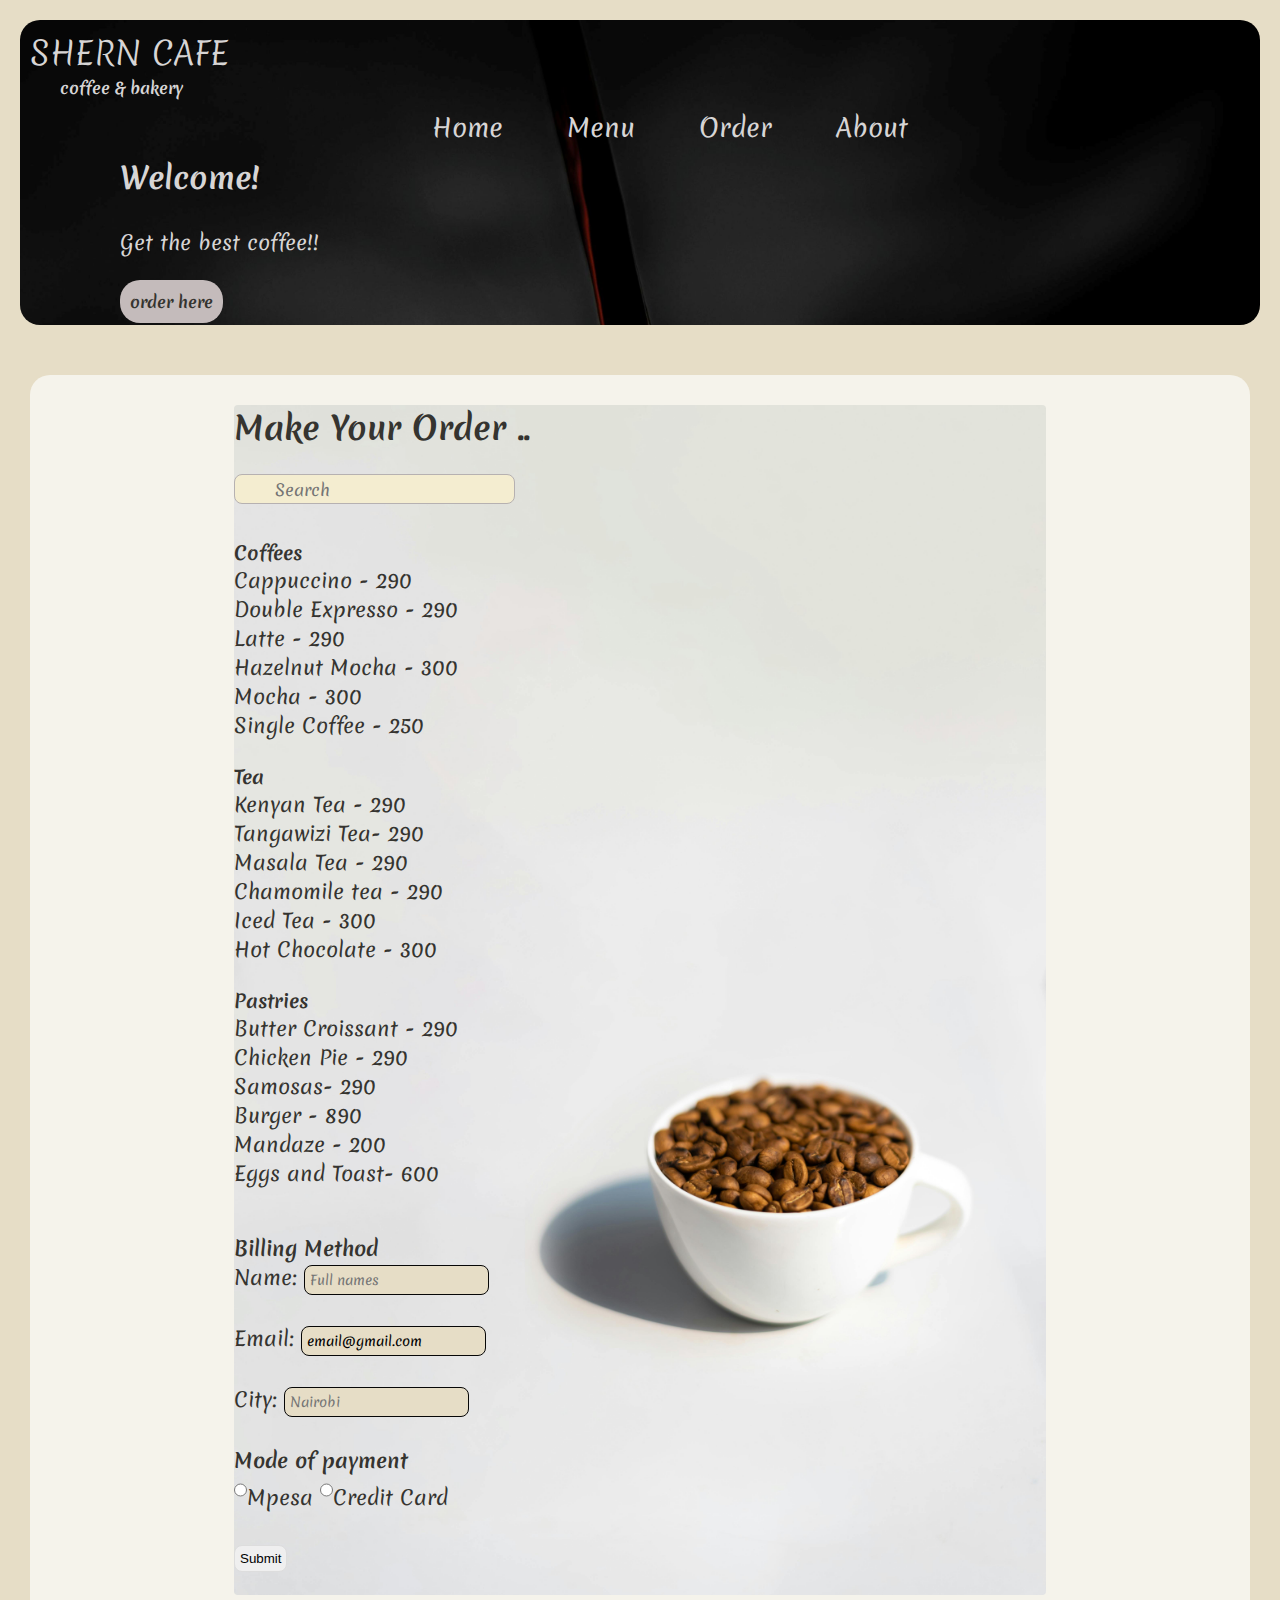
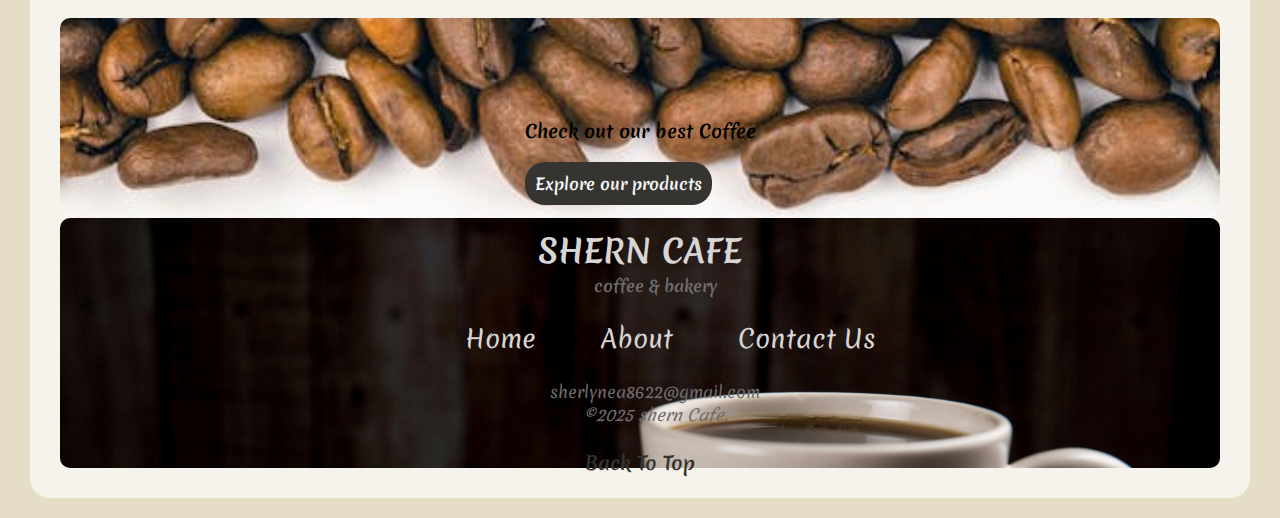
<file: order.html>
<!DOCTYPE html>
<html lang="en">
<head>
    <meta charset="UTF-8">
    <meta name="viewport" content="width=device-width, initial-scale=1.0">
    <title>Shern Cafe</title>
    <link rel="stylesheet" href="cafe.css">
    <link rel="stylesheet" href="https://fonts.googleapis.com/css?family=Merienda">

</head>
<body>

    <div class="navigation"> 
        <!-- logo -->
        <h1>SHERN CAFE </h1>
        <h4>coffee & bakery</h4>
    
        <!-- navigation-->
         <nav>
        <ul>
            <li id="logo"><a href="index.html">Home</a></li>
            <li><a href="menu.html">Menu</a></li>
            <li><a href="order.html">Order</a></li>
            <li><a href="about.html">About</a></li>

            <!-- No login page needed -->
            <!-- <li>Login</li> -->
        </ul>
             </nav>
            
    <div class="info">
        <h2>Welcome!</h2>
        <br>
        <p>Get the best coffee!!
        <br>
        <br>
        <span>order here</span>
        </p>
    </div>
    </div>
    
    <!-- main -->
    <div class="main">
        <div class="order">
            <form action="all-orders" method="get">
            <h1>Make Your Order ..</h1>
            <br>
            <input list="orders" name="orders" id="search" placeholder="Search ">
            <br>
            <br>
            <datalist id="orders">
                <h3>Coffees</h3>
                <option value="Cappuccino - 290">Cappuccino - 290</option>
                <option value="Double Expresso - 290">Double Expresso - 290</option>
                <option value="Latte - 290">Latte - 290</option>
                <option value="Hazelnut Mocha - 300">Hazelnut Mocha - 300</option>
                <option value="Mocha - 300">Mocha - 300</option>
                <option value="Single Coffee - 250">Single Coffee - 250</option>
                <br>
                
                <!-- Tea -->
                <h3>Tea</h3>
                <option value="Kenyan Tea - 290">Kenyan Tea - 290</option>
                <option value="Tangawizi Tea- 290">Tangawizi Tea- 290</option>
                <option value="Masala Tea - 290">Masala Tea - 290</option>
                <option value="Chamomile tea - 290">Chamomile tea - 290</option>
                <option value="Iced Tea - 300">Iced Tea - 300</option>
                <option value="Hot Chocolate - 300">Hot Chocolate - 300</option>
                
                <!-- pastries -->
                <br>
                <h3>Pastries</h3>
                <option value="Butter Croissant - 290">Butter Croissant - 290 </option>
                <option value="Chicken Pie - 290">Chicken Pie - 290</option>
                <option value="Samosas- 290">Samosas- 290</option>
                <option value="Burger - 890">Burger - 890</option>
                <option value="Mandaze - 200">Mandaze - 200</option>
                <option value="Eggs and Toast- 600">Eggs and Toast- 600</option>
            </datalist>
            <br>
            <br>
            <fieldset>
                <legend><b>Billing Method</b></legend>
                <label for="name">Name:</label>
                <input type="text" name="name" id="name" placeholder="Full names">
                <br><br>
                <label for="email">Email:</label>
                <input type="email" name="" id="email" value="email@gmail.com">
                <br><br>
                <label for="city">City:</label>
                <input type="text" name="" id="city" placeholder="Nairobi">
                <br><br>
                <b> Mode of payment</b>
                <br>
                <input type="radio" name="payment" id="" value="Mpesa">Mpesa 
                
                <input type="radio" name="payment" id="" value="Credit Card">Credit Card
                <br>
                <br>
                
                <button title="submit" id="submit" onclick="alert('Order completed')">Submit</button>
            </fieldset>
            <br>
        </form>

        <!-- The second option -->
        <!-- <h3>Tea</h3>
        <form action="orders" method="get">
            <input list="tea-orders" name="tea-orders">
            <datalist id="tea-orders">
            <option value="Kenyan Tea - 290">Kenyan Tea - 290</option>
            <option value="Tangawizi Tea- 290">Tangawizi Tea- 290</option>
            <option value="Masala Tea  - 290">Masala Tea - 290</option>
            <option value="Chamomile tea - 290">Chamomile tea - 290</option>
            <option value="Iced Tea - 300">Iced Tea - 300</option>
            <option value="Hot Chocolate- 300">Hot Chocolate- 300</option>
        </datalist>
        <br>
        <input type="submit">
          </form>

          <br>
        <h3>Pastries</h3>
        <form action="orders" method="get">
            <input list="pastries-orders" name="pastries-orders">
            <datalist id="pastries-orders">
              <option value="Butter Croissant- 290">Butter Croissant - 290</option>
            <option value="Chicken Pie - 290">Chicken Pie - 290</option>
            <option value="Samosas- 290">Samosas- 290</option>
            <option value="Burger - 890">Burger - 890</option>
            <option value="Mandaze - 200">Mandaze - 200</option>
            <option value="Eggs and Toast- 600">Eggs and Toast- 600</option>
        </datalist>
        <br>
        <input type="submit">
          </form>
          <br> -->


        <!-- Another method -->

        <!-- <select name="coffee" id="coffee" 
         aria-placeholder="life">

         Search Work
        <input type="text" id="orderInput"    placeholder="Search for the order" onkeyup="myFunction()">
            <option value="Double Expresso">Double Expresso - <b>290.00</b></option>
            <option value="Cappuccino">Cappuccino - <b>290.00</b></option>
            <option value="Latte">Latte - <b>290.00</b> <br></option>
            <option value="Hazelnut Mocha">Hazelnut Mocha - <b>300.00</b></option>
            <option value="Single Coffee ">Single Coffee - <b>250.00</b></option>
         </select> -->

        <!-- <ul id="myOrder" >
            <li><a href="./index.html">Double Expresso - <b>290.00</b></a></li>
            <br>
            <li>Cappuccino - <b>290.00</b></li>
            <br>
            <li>Latte - <b>290.00</b> <br></li> 
            <br>
            <li>Hazelnut Mocha - <b>300.00</b></li>
            <br>
            <li>Single Coffee - <b>250.00</b></li>
        </ul>

        <br>
                
        <h3>Tea</h3>
        <ul id="myOrder">
        <li>Kenyan Tea - <b>290.00</b></li>
        <br>
        <li>Tangawizi Tea - <b>290.00</b></li>
        <br>
        <li>Masala Tea - <b>290.00</b></li>
        <br>
        <li>Dawa - <b>300.00</b></li>
        <br>
        <li>Chamomile Tea - <b>290.00</b></li>
        <br>
        <li>Iced Tea - <b>300.00</b></li>
        <br>
        <li>Hot Chocolate - <b>300.00</b></li>
        </ul>
        <br>

        <h3>Pastries</h3>
        <ul id ="ulOrder">
        <li>Butter Croissant - <b>290.00</b></li>
        <br>
        <li>Chicken Pie - <b>290.00</b></li>
        <br>
        <li>Samosas - <b>290.00</b></li>
        <br>
        <li>Burger - <b>890.00</b></li>
        <br>
        <li>Mandazis - <b>200.00</b></li>
        <br>
        <li>Eggs and Toast - <b>600.00</b></li>
        </ul> -->
        </div>

        <br>
<!-- middle image -->
        <div class="image">
        <p>Check out our best Coffee
        <br>
        <br>
        <span>Explore our products</span>
        </p>
        </div>
        
        <!-- footer -->
        <footer class="footer">
            <!-- logo -->
            <h1>SHERN CAFE </h1>
            <h4>coffee & bakery</h4>
            <br>
            <!-- github link 
             -->
            <ul>
                <li><a href="index.html">Home</a></li>
                <li><a href="about.html">About</a></li>
                <li><a href="contact.html">Contact Us</a></li>
            
            </ul>
            <br>
            <p>sherlynea8622@gmail.com</p>
            <p><i>&copy;2025 shern Cafe.</i></p>
            <br>
            <h3><a href="#logo">Back To Top</a></h3>
        </footer>
     </div>

     <!-- js -->
     <script src="">Welcome
        </script>
 
</body>



</html>
</file>
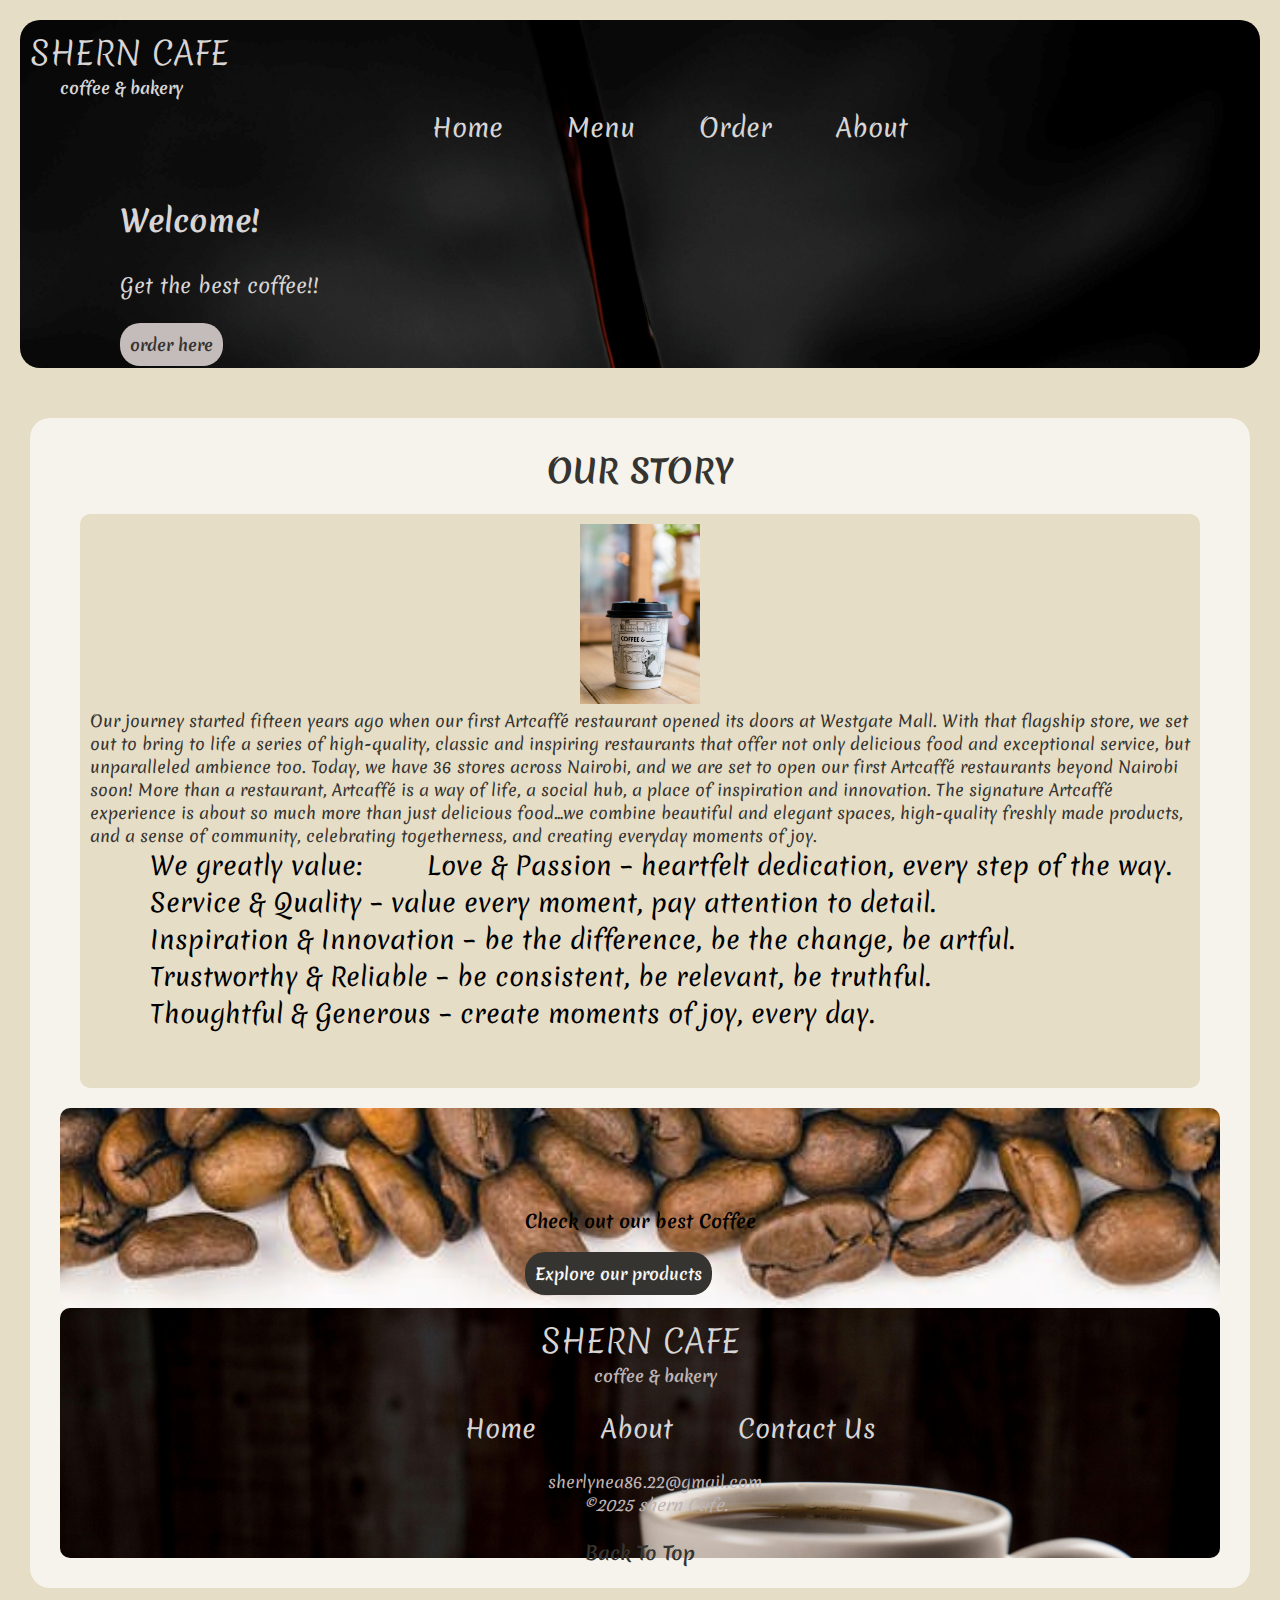
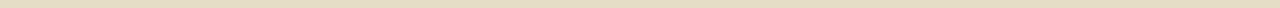
<file: cafehtml/about.html>
<!DOCTYPE html>
<html lang="en">
<head>
    <meta charset="UTF-8">
    <meta name="viewport" content="width=device-width, initial-scale=1.0">
    <title>About</title>
    <link rel="stylesheet" href="cafe.css">
    <link rel="stylesheet" href="https://fonts.googleapis.com/css?family=Merienda">
</head>
<body>
        <div class="navigation"> 
            <!-- logo -->
            <h1>SHERN CAFE </h1>
            <h4>coffee & bakery</h4>
        
            <!-- menu -->
             <nav>
                    <ul>
                        <li id="logo"><a href="index.html">Home</a></li>
                        <li><a href="menu.html">Menu</a></li>
                        <li><a href="order.html">Order</a></li>
                        <li><a href="about.html">About</a></li>
    
                        <!-- No login page needed -->
                        <!-- <li>Login</li> -->
                    </ul>
                 </nav>
                
        <div class="info">
            <h2>Welcome!</h2>
            <br>
            <p>Get the best coffee!!
            <br>
            <br>
            <span>order here</span>
            </p>
        </div>
        </div>
        
        <!-- main -->
        <div class="main">
            <h1>OUR STORY</h1>
    
            <div class="contents">
                <div class="about">
                <div class="coffee1"><img src="./Images/c2.jpg" alt="coffee picture1">
                </div>

                    <p>Our journey started fifteen years ago when our first Artcaffé restaurant opened its doors at Westgate Mall. With that flagship store, we set out to bring to life a series of high-quality, classic and inspiring restaurants that offer not only delicious food and exceptional service, but unparalleled ambience too. Today, we have 36 stores across Nairobi, and we are set to open our first Artcaffé restaurants beyond Nairobi soon!
                        More than a restaurant, Artcaffé is a way of life, a social hub, a place of inspiration and innovation. The signature Artcaffé experience is about so much more than just delicious food…we combine beautiful and elegant spaces, high-quality freshly made products, and a sense of community, celebrating togetherness, and creating everyday moments of joy.
                        
                        <li> We greatly value:</li>
        
                        <li>Love & Passion – heartfelt dedication, every step of the way.</li>
                        <br>
                        <li>Service & Quality – value every moment, pay attention to detail. </li>
                        <br>
                        <li>Inspiration & Innovation – be the difference, be the change, be artful.</li>
                        <br>
                        <li>Trustworthy & Reliable – be consistent, be relevant, be truthful. </li>
                        <br>
                        <li>Thoughtful & Generous – create moments of joy, every day.</li>
        
            </p>
                
                </div>
                
                <br>
            
                
                <br>
            </div>
    
    <!-- middle image -->
            <div class="image">
            <p>Check out our best Coffee
            <br>
            <br>
            <span>Explore our products</span>
            </p>
            </div>
            
            <!-- footer -->
            <footer class="footer">
                <!-- logo -->
                <h1>SHERN CAFE </h1>
                <h4>coffee & bakery</h4>
                <br>
                <!-- github link 
                 -->
                <ul>
                    <li><a href="index.html">Home</a></li>
                    <li><a href="about.html">About</a></li>
                    <li><a href="contact.html">Contact Us</a></li>
                    <!-- <li><a href="sherlyneag+8622@gmail.com">Contact e</a></li> -->
                </ul>
                <br>
                <p>sherlynea86.22@gmail.com</p>
                <p><i>&copy;2025 shern Cafe.</i></p>
                <br>
                <h3><a href="#logo">Back To Top</a></h3>
            </footer>
         </div>
     
    </body>
    
    
    </html>
</file>
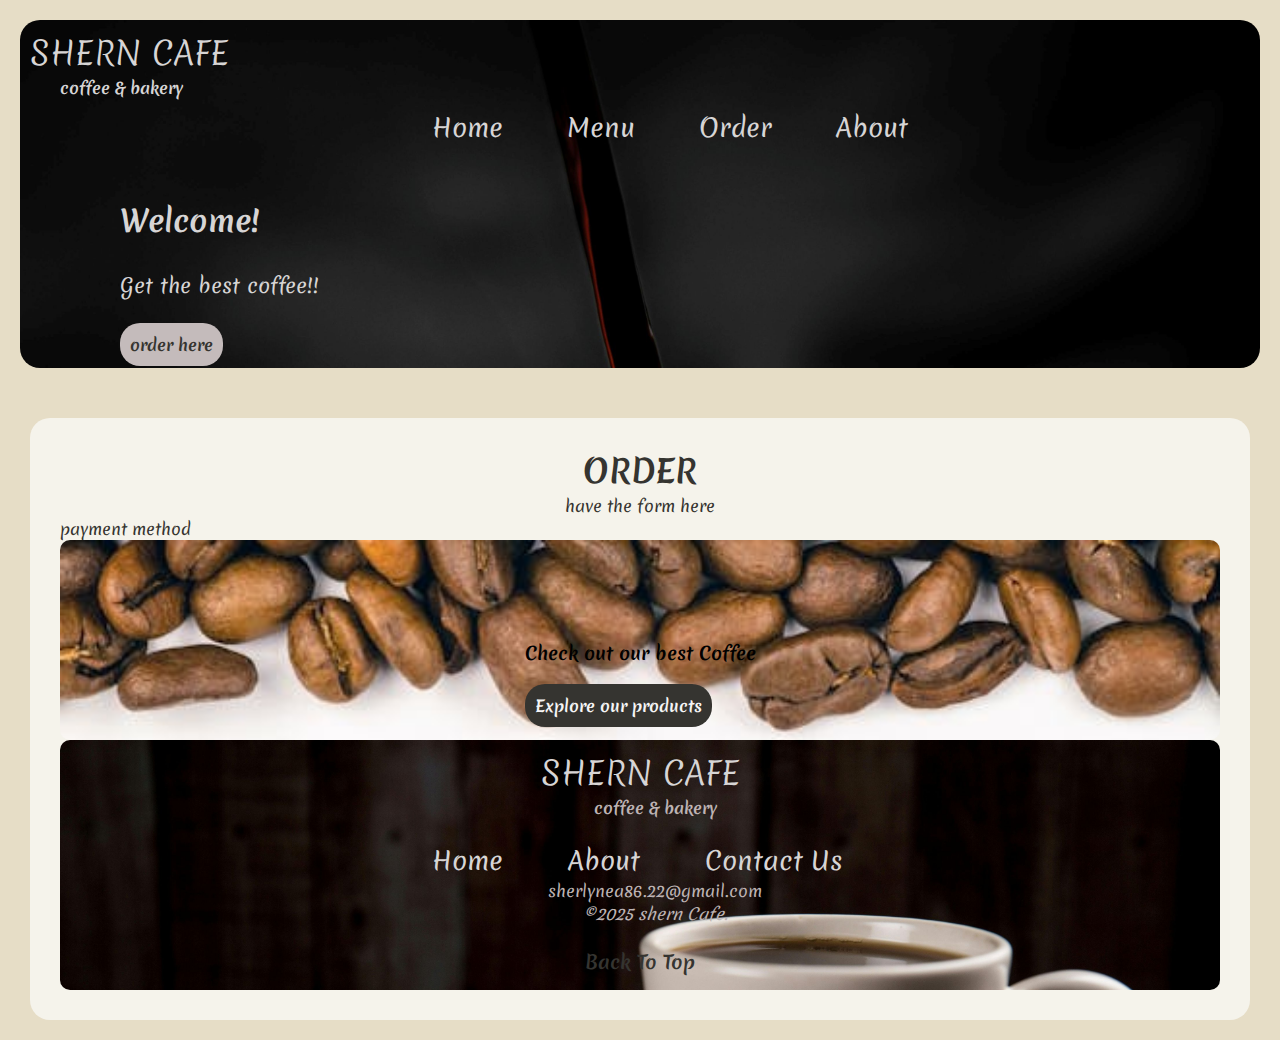
<file: cafehtml/contact.html>
<!DOCTYPE html>
<html lang="en">
<head>
    <meta charset="UTF-8">
    <meta name="viewport" content="width=device-width, initial-scale=1.0">
    <title>contact</title>
    <link rel="stylesheet" href="cafe.css">
    <link rel="stylesheet" href="https://fonts.googleapis.com/css?family=Merienda">
</head>
<body>

    <div class="navigation"> 
        <!-- logo -->
        <h1>SHERN CAFE </h1>
        <h4>coffee & bakery</h4>
    
        <!-- menu -->
         <nav>
                <ul>
                    <li id="logo"><a href="index.html">Home</a></li>
                    <li><a href="menu.html">Menu</a></li>
                    <li><a href="order.html">Order</a></li>
                    <li><a href="about.html">About</a></li>

                    <!-- No login page needed -->
                    <!-- <li>Login</li> -->
                </ul>
             </nav>
            
    <div class="info">
        <h2>Welcome!</h2>
        <br>
        <p>Get the best coffee!!
        <br>
        <br>
        <span>order here</span>
        </p>
    </div>
    </div>
    
    <!-- main -->
    <div class="main">
        <h1>ORDER</h1>
        <p>have the form here</p>
        payment method

<!-- middle image -->
        <div class="image">
        <p>Check out our best Coffee
        <br>
        <br>
        <span>Explore our products</span>
        </p>
        </div>
        
        <!-- footer -->
        <footer class="footer">
            <!-- logo -->
            <h1>SHERN CAFE </h1>
            <h4>coffee & bakery</h4>
            <br>
            <!-- github link 
             -->
            <ul>
                <li><a href="index.html">Home</a></li>
                <li><a href="about.html">About</a></li>
                <li><a href="contact.html">Contact Us</a></li>
                <li></li>
            </ul>
            <p>sherlynea86.22@gmail.com</p>
            <p><i>&copy;2025 shern Cafe.</i></p>
            <br>
            <h3><a href="#logo">Back To Top</a></h3>
        </footer>
     </div>
 
</body>


</html>
</file>
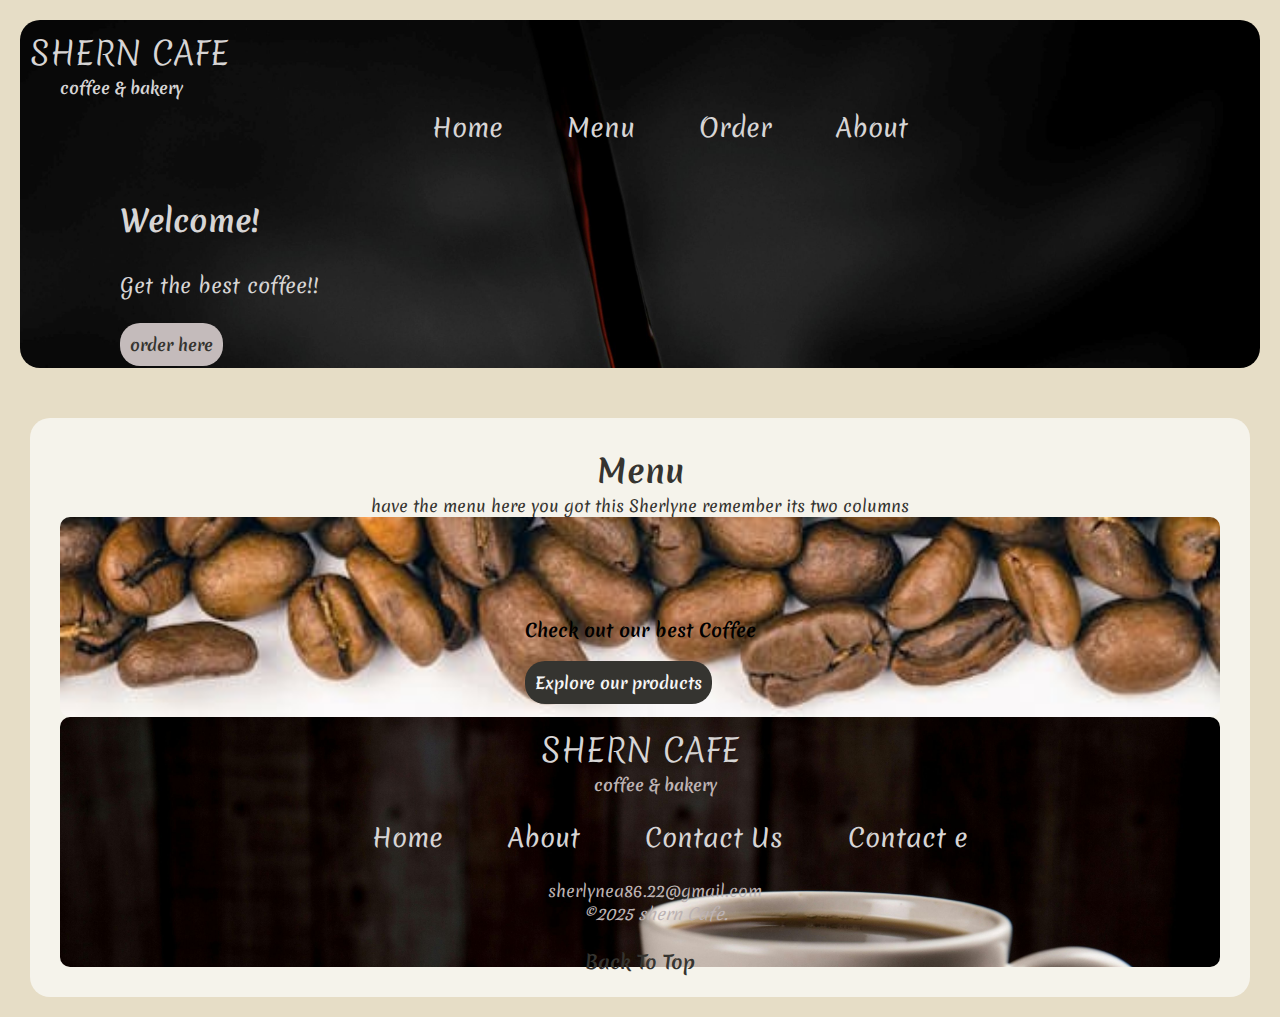
<file: cafehtml/menu.html>
<!DOCTYPE html>
<html lang="en">
<head>
    <meta charset="UTF-8">
    <meta name="viewport" content="width=device-width, initial-scale=1.0">
    <title>menu</title>
    <link rel="stylesheet" href="cafe.css">
    <link rel="stylesheet" href="https://fonts.googleapis.com/css?family=Merienda">
</head>
<body>

    <div class="navigation"> 
        <!-- logo -->
        <h1>SHERN CAFE </h1>
        <h4>coffee & bakery</h4>
    
        <!-- menu -->
         <nav>
                <ul>
                    <li id="logo"><a href="index.html">Home</a></li>
                    <li><a href="menu.html">Menu</a></li>
                    <li><a href="order.html">Order</a></li>
                    <li><a href="about.html">About</a></li>

                    <!-- No login page needed -->
                    <!-- <li>Login</li> -->
                </ul>
             </nav>
            
    <div class="info">
        <h2>Welcome!</h2>
        <br>
        <p>Get the best coffee!!
        <br>
        <br>
        <span>order here</span>
        </p>
    </div>
    </div>
    
    <!-- main -->
    <div class="main">
        <h1>Menu</h1>
        <p>have the menu  here you got this Sherlyne 
            remember its two columns
        </p>

<!-- middle image -->
        <div class="image">
        <p>Check out our best Coffee
        <br>
        <br>
        <span>Explore our products</span>
        </p>
        </div>
        
        <!-- footer -->
        <footer class="footer">
            <!-- logo -->
            <h1>SHERN CAFE </h1>
            <h4>coffee & bakery</h4>
            <br>
            <!-- github link 
             -->
            <ul>
                <li><a href="index.html">Home</a></li>
                <li><a href="about.html">About</a></li>
                <li><a href="contact.html">Contact Us</a></li>
                <li><a href="sherlyneag+8622@gmail.com">Contact e</a></li>
            </ul>
            <br>

            <p>sherlynea86.22@gmail.com</p>
            <p><i>&copy;2025 shern Cafe.</i></p>
            <br>

            <h3><a href="#logo">Back To Top</a></h3>
        </footer>
     </div>
 
</body>
</html>
</file>
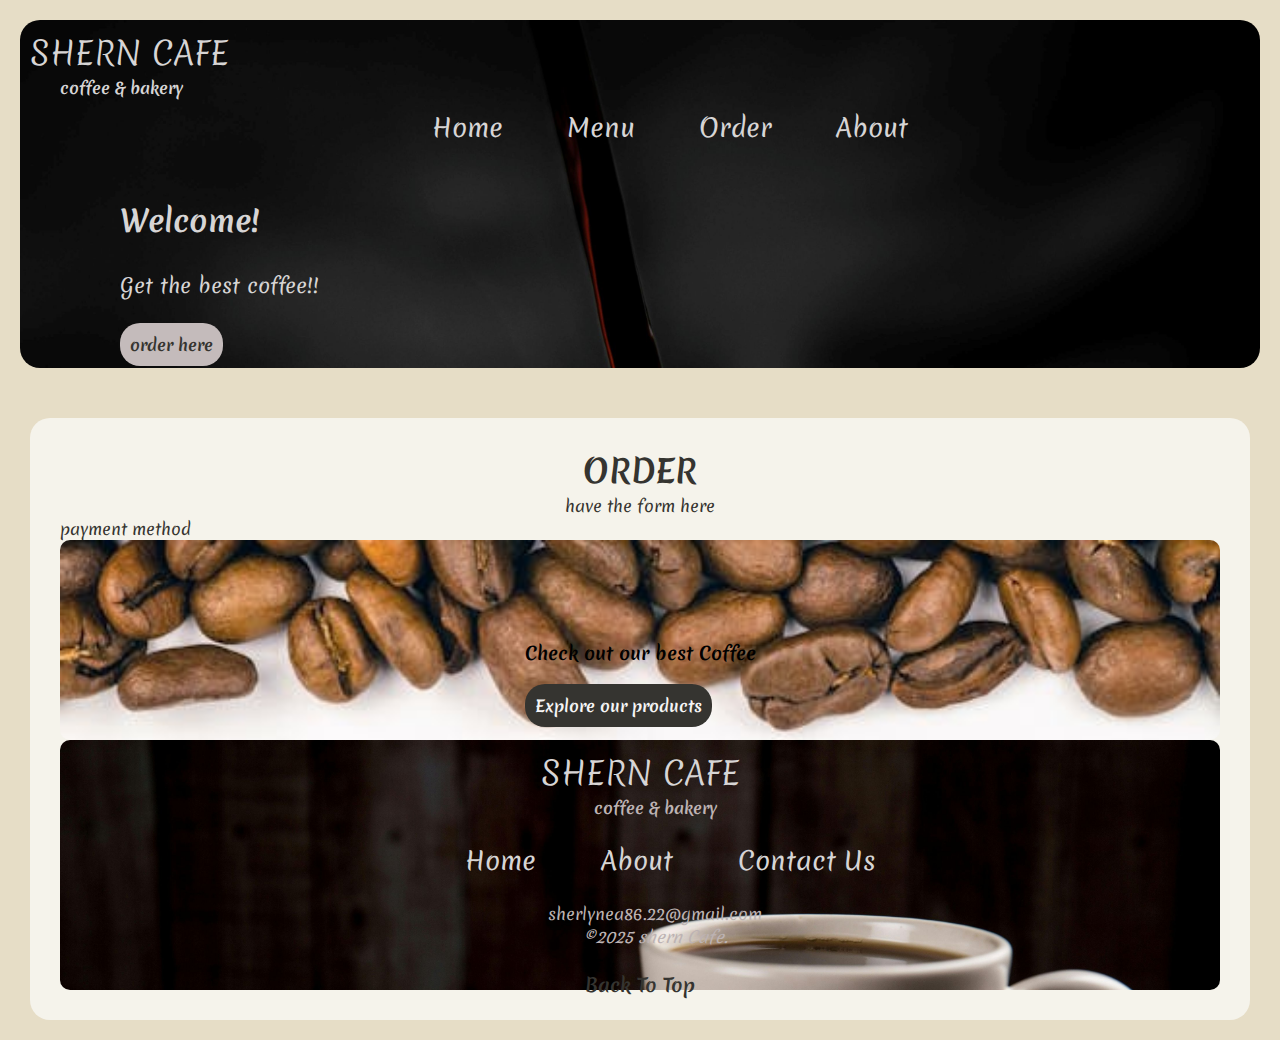
<file: cafehtml/order.html>
<!DOCTYPE html>
<html lang="en">
<head>
    <meta charset="UTF-8">
    <meta name="viewport" content="width=device-width, initial-scale=1.0">
    <title>Shern Cafe</title>
    <link rel="stylesheet" href="cafe.css">
    <link rel="stylesheet" href="https://fonts.googleapis.com/css?family=Merienda">
</head>
<body>

    <div class="navigation"> 
        <!-- logo -->
        <h1>SHERN CAFE </h1>
        <h4>coffee & bakery</h4>
    
        <!-- menu -->
         <nav>
                <ul>
                    <li id="logo"><a href="index.html">Home</a></li>
                    <li><a href="menu.html">Menu</a></li>
                    <li><a href="order.html">Order</a></li>
                    <li><a href="about.html">About</a></li>

                    <!-- No login page needed -->
                    <!-- <li>Login</li> -->
                </ul>
             </nav>
            
    <div class="info">
        <h2>Welcome!</h2>
        <br>
        <p>Get the best coffee!!
        <br>
        <br>
        <span>order here</span>
        </p>
    </div>
    </div>
    
    <!-- main -->
    <div class="main">
        <h1>ORDER</h1>
        <p>have the form here</p>
        payment method

<!-- middle image -->
        <div class="image">
        <p>Check out our best Coffee
        <br>
        <br>
        <span>Explore our products</span>
        </p>
        </div>
        
        <!-- footer -->
        <footer class="footer">
            <!-- logo -->
            <h1>SHERN CAFE </h1>
            <h4>coffee & bakery</h4>
            <br>
            <!-- github link 
             -->
            <ul>
                <li><a href="index.html">Home</a></li>
                <li><a href="about.html">About</a></li>
                <li><a href="contact.html">Contact Us</a></li>
                <!-- <li><a href="sherlyneag+8622@gmail.com">Contact e</a></li> -->
            </ul>
            <br>
            <p>sherlynea86.22@gmail.com</p>
            <p><i>&copy;2025 shern Cafe.</i></p>
            <br>
            <h3><a href="#logo">Back To Top</a></h3>
        </footer>
     </div>
 
</body>


</html>
</file>
<file: cafe.css>
* {
    margin: 0;
    padding: 0;
    box-sizing: border-box;
  }

/* background */
body,html{
    /* background-image:url("./Images/bg.jpg");
    background-size:cover; */
    background-color: #E6DDC6;
    width:100%;
    height: auto;
    padding:10px;
    background-position: center;
    background-repeat:no-repeat;

}

/* navbar image  */
.navigation{
    background-image: url("./Images/c3.jpg");
    background-size:cover;
    background-position:top;
    background-repeat: no-repeat;
    height:50%;
    position:relative;
    border-radius:20px;
}

/* navbar */
.navigation nav{
    margin:0;
    width:100%;
    padding:10px;
}

/* hi element */
.navigation h1{
    padding-top:10px;
    padding-left:10px;
    font-family:"Merienda", sans-serif;
    color:rgb(215, 213, 213); 
    margin:0;
    font-weight: lighter;
 
}

 /* subscript */
.navigation h4{
    font-size:16px;
    padding-left:40px; 
    font-family:"Merienda", sans-serif;
    color:rgb(215, 213, 213);
    margin:0;
}

.info{
    /* font-family:Verdana, Geneva, Tahoma, sans-serif; */
    font-family:"Merienda", sans-serif;
    font-size:20px;
    color:rgb(215, 213, 213);
    padding-top:10px;
    padding-bottom:10px;
    padding-left: 100px;
}

.info span{
    background-color:rgb(196, 187, 187) ;
    padding:10px;
    background-position:center;
    border-radius: 20px;
    color:#353430;
    font-size: 16px;
    font-weight: bold;
}

li{
    /* font-family:'Lucida Sans', 'Lucida', Verdana, sans-serif; */
    font-family:"Merienda", sans-serif;
    font-size:25px;
    color:rgb(215, 213, 213);
    display:inline-block;
    justify-content:space-evenly;
    padding-left:60px;
}

nav{
    text-align: center;
    align-items: center;
    float:left;
    gap:10px;
}

a:link{
    text-decoration: none;
  }

a {
    color: inherit;
  }


/* main */
.main{
    background-color:#f5f3eb;
    margin-top:50px;
    object-fit:cover;
    height: auto;
    width: auto;
    justify-content: space-evenly;
    justify-items: center;
    position:relative;
    align-items:center;
    margin-left:10px;
    margin-right:10px;
    padding:30px;
    border-radius:20px;
    color:#353430;
    font-family:"Merienda", sans-serif;
    
}

/* rgb(186, 176, 163) */

.contents{
    /* background-color:#C2B8A3; */
    background-color:#E6DDC6 ;
    border-radius:10px;
    flex-wrap: wrap;
    justify-items:center;
    padding:10px;
    display:inline-block;
    margin:20px;; 
    justify-content:center;
    position:relative;
}

/* images dimension */
.contents img{
    width:120px;
    height:auto;
    margin:auto;
} 

.items{
    float:right;
    background-color:#353430;
    border-radius:5px;
    color: whitesmoke;
    padding:5px;
    margin:5px;
    background-position:center;
    font-weight: bold;
}

.cash{
    float:left;
    font-weight:bolder;
    font-size:20px;
    background-color:unset;
}

/* middle image */
.image{
    background-image:url("./Images/c9.jpg");
    border-radius:10px;
    width:100%;
    height:200px;
    margin:auto;
    position:relative; 

/* font  */
    padding:100px;
    font-size: large;
    font-weight: bold;
    justify-items: center;
    background-size:cover;
    color:black;
}

.image span{
   background-color:#353430;
   color: whitesmoke;
   padding:10px;
   background-position:center;
   border-radius:20px;
   font-size: 16px;
   font-weight: bold;
}

/* footer */
footer{
    background-image:url("./Images/f1.jpg");
    /* display:block; */
    background-size: cover;
    border-radius:10px;
    position:relative;
    justify-items: center;
    background-size:cover;
    background-repeat: no-repeat;
    width:100%;
    height:250px;
    margin:auto;
    position:relative;
    padding-left: 0;
}



footer h1{
    padding-top:10px;
    font-family:"Merienda", sans-serif;
    color:rgb(215, 213, 213); 
    margin:0;
    font-weight: light;
}


 /* subscript */
footer h4, footer p{
    font-size:16px;
    padding-left:30px; 
    font-family:"Merienda", sans-serif;
    color:rgb(111, 108, 108);
    margin:0;
}

/* about */
.about{
    justify-items: center;
    position:relative;
    gap: 20px;
    display:block;

}
.about li{
    color: black; 
}

.coffee1 img{
    background-size:cover;
    width:100%;
    height:auto;
    padding: 30px;
}

/* menu */
.menu{
    justify-items: center;
    background-image:url("./Images/c12.jpg");
    background-size:cover;
    background-repeat:no-repeat;
    justify-items: center;
    margin:auto;
    position:relative;

}

.menu img{
    background-size:cover;
    border-radius:20px;
    width:100%;
    height:auto;
    margin:auto;
    position:relative; 
}

hr{
    border-style:solid;
}

/* contact us */
.contact{
    justify-content:normal;
    position:relative;
    justify-items: center;
    margin:auto;
    border-radius: 2px;
    border-style:none;
}

input{
    height:30px;
    background-color: #E6DDC6;
    border-radius:8px;
    font-family: inherit;
    padding:5px;
    border: 1px solid #070707;
}

button{
    border-radius: 8px;
    padding: 5px;
    border: 1px solid #ddd;
}

textarea{
    font-family: inherit;
    border-radius:8px;
    background-color:#E6DDC6;
}



/* order */
.order{
    background-image: url(./Images/c12.jpg);
    background-position: relative;
    background-repeat: no-repeat;
    background-size: cover;
    position:relative;
    width:70%;
    justify-items:left;
    border-radius:4px;
}

 #search{
    width:65%;
    font-size:16px;
    padding: 12px 20px 12px 40px;
    width:95%;
    background-color:#f4edd0;
    border: 1px solid #b6b1b1;
    margin-bottom: 12px;
}   

.order ul{
    list-style:none;
    padding-left: 0; 
}

.order li,option{
    color:inherit;
    font-size:20px;
}

/* search section for datalist */
datalist{
    display:contents;
}

fieldset{
    font-size: 20px;
    border:none;
}
</file>
<file: cafehtml/cafe.css>
* {
    margin: 0;
    padding: 0;
    box-sizing: border-box;
  }

/* background */
body,html{
    /* background-image:url("./Images/bg.jpg");
    background-size:cover; */
    background-color: #E6DDC6;
    width:100%;
    height: auto;
    padding:10px;
    background-position: center;
    background-repeat:no-repeat;

}

/* navbar image  */
.navigation{
    background-image: url("./Images/c3.jpg");
    background-size:cover;
    background-position:top;
    background-repeat: no-repeat;
    height:50%;
    position:relative;
    border-radius:20px;
}

/* navbar */
.navigation nav{
    margin:0;
    width:100%;
    padding:10px;
}

/* hi element */
.navigation h1{
    padding-top:10px;
    padding-left:10px;
    font-family:"Merienda", sans-serif;
    color:rgb(215, 213, 213); 
    margin:0;
    font-weight: lighter;
 
}

 /* subscript */
.navigation h4{
    font-size:16px;
    padding-left:40px; 
    font-family:"Merienda", sans-serif;
    color:rgb(215, 213, 213);
    margin:0;
}


.info{
    /* font-family:Verdana, Geneva, Tahoma, sans-serif; */
    font-family:"Merienda", sans-serif;
    font-size:20px;
    color:rgb(215, 213, 213);
    padding: 100px;
    padding-bottom:10px;


}

.info span{
    background-color:rgb(196, 187, 187) ;
    padding:10px;
    background-position:center;
    border-radius: 20px;
    color:#353430;
    font-size: 16px;
    font-weight: bold;
}

li{
    /* font-family:'Lucida Sans', 'Lucida', Verdana, sans-serif; */
    font-family:"Merienda", sans-serif;
    font-size:25px;
    color:rgb(215, 213, 213);
    display:inline-block;
    justify-content:space-evenly;
    padding-left:60px;
}

nav{
    text-align: center;
    align-items: center;
    float:left;
    gap:10px;
}

a:link{
    text-decoration: none;
  }

a {
    color: inherit;
  }


/* main */
.main{
    background-color:#f5f3eb;
    margin-top:50px;
    object-fit:cover;
    height: auto;
    width: auto;
    justify-content: space-evenly;
    justify-items: center;
    position:relative;
    align-items:center;
    margin-left:10px;
    margin-right:10px;
    padding:30px;
    border-radius:20px;
    color:#353430;
    font-family:"Merienda", sans-serif;
    
}

/* rgb(186, 176, 163) */

.contents{
    /* background-color:#C2B8A3; */
    background-color:#E6DDC6 ;
    border-radius:10px;
    flex-wrap: wrap;
    justify-items:center;
    padding:10px;
    display:inline-block;
    margin:20px;; 
    justify-content:center;
    position:relative;
}

/* images dimension */
.contents img{
    width:120px;
    height:auto;
    margin:auto;
} 

.order{
    float:right;
    background-color:#353430;
    border-radius:5px;
    color: whitesmoke;
    padding:5px;
    margin:5px;
    background-position:center;
    font-weight: bold;
}

.cash{
    float:left;
    font-weight:bolder;
    font-size:20px;
    background-color:unset;
}

/* middle image */
.image{
    background-image:url("./Images/c9.jpg");
    border-radius:10px;
    width:100%;
    height:200px;
    margin:auto;
    position:relative; 

/* font  */
    padding:100px;
    font-size: large;
    font-weight: bold;
    justify-items: center;
    background-size:cover;
    color:black;
}

.image span{
   background-color:#353430;
   color: whitesmoke;
   padding:10px;
   background-position:center;
   border-radius:20px;
   font-size: 16px;
   font-weight: bold;
}

/* footer */

footer{
    background-image:url("./Images/f1.jpg");
    /* display:block; */
    background-size: cover;
    border-radius:10px;
    position:relative;
    justify-items: center;
    background-size:cover;
    background-repeat: no-repeat;
    width:100%;
    height:250px;
    margin:auto;
    position:relative;

}



footer h1{
    padding-top:10px;
    font-family:"Merienda", sans-serif;
    color:rgb(215, 213, 213); 
    margin:0;
    font-weight: lighter;
 
}

 /* subscript */
footer h4, footer p{
    font-size:16px;
    padding-left:30px; 
    font-family:"Merienda", sans-serif;
    color:rgb(189, 179, 179);
    margin:0;
}




/* about */
.about li{
    color: black;
    
}

.about, .coffee1{
    justify-items: center;
}

.coffee1{
    background-size:contain;

}

/* contact */
</file>
